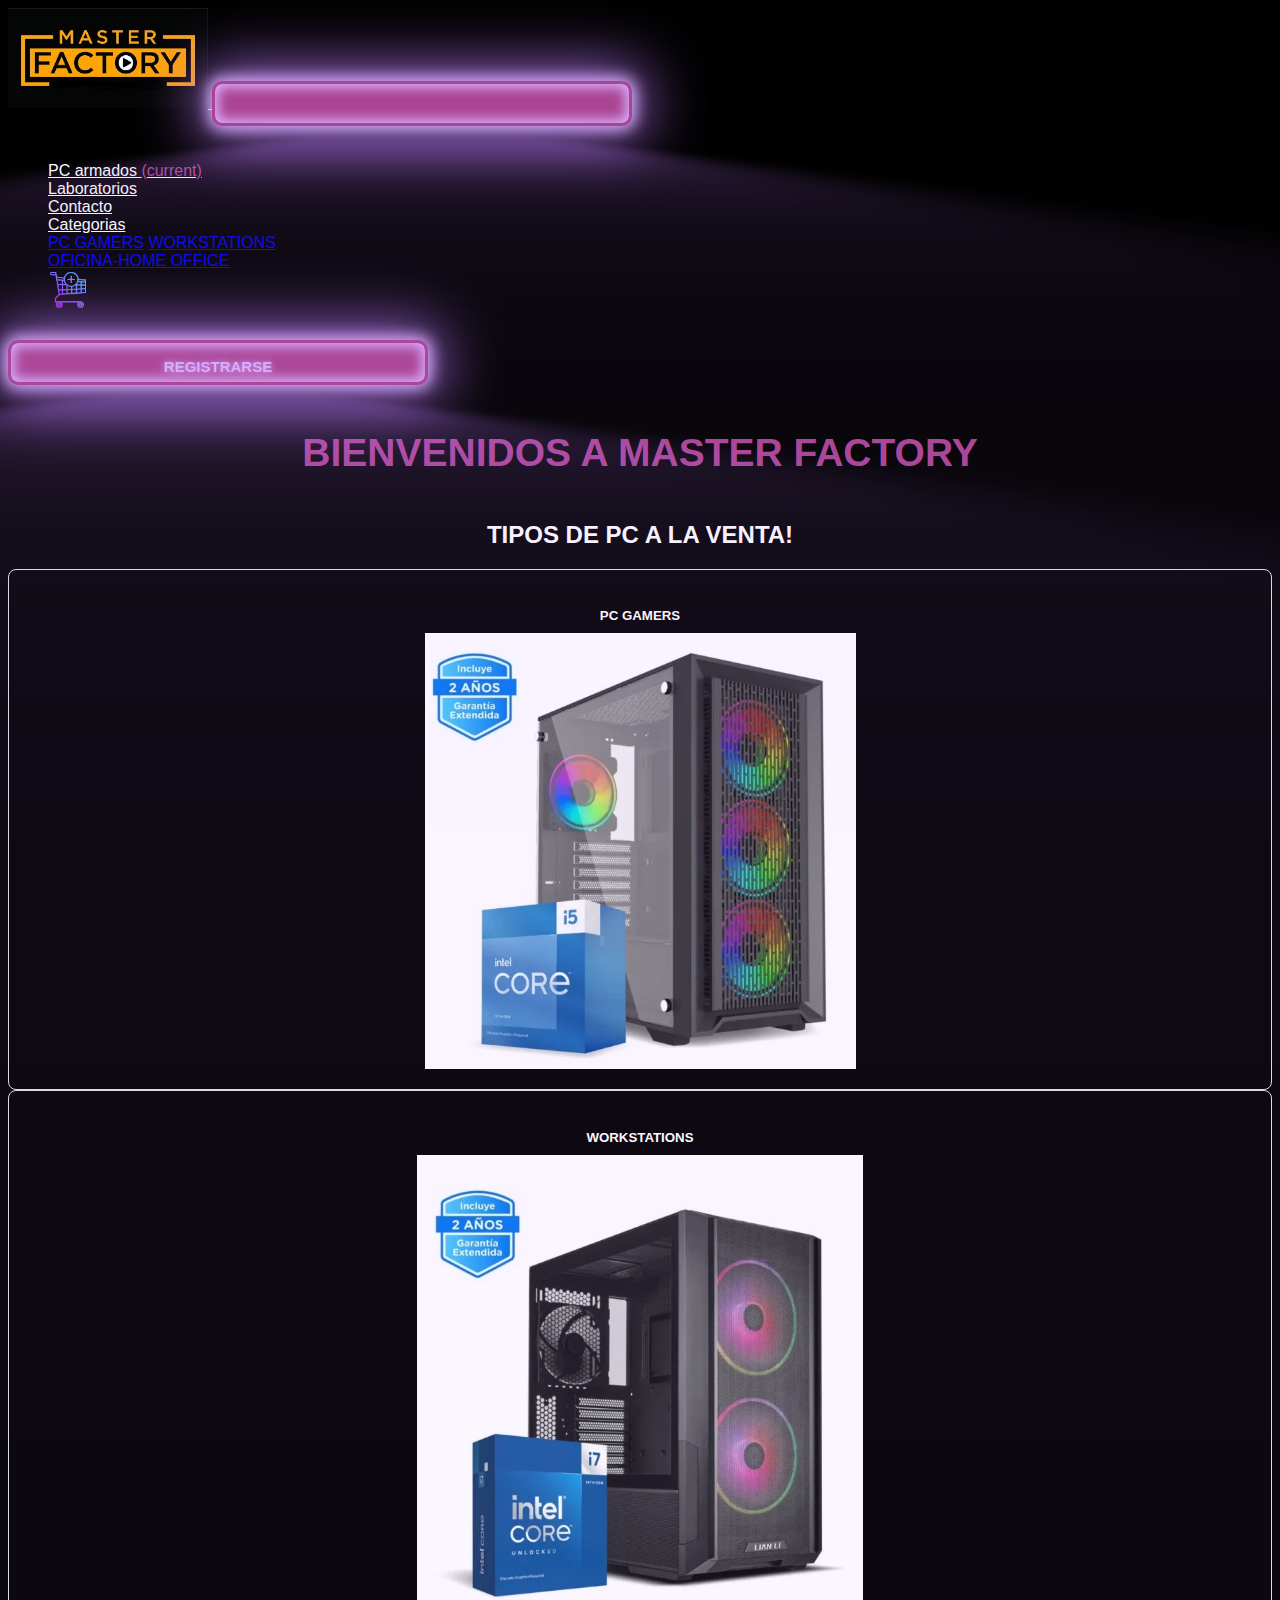
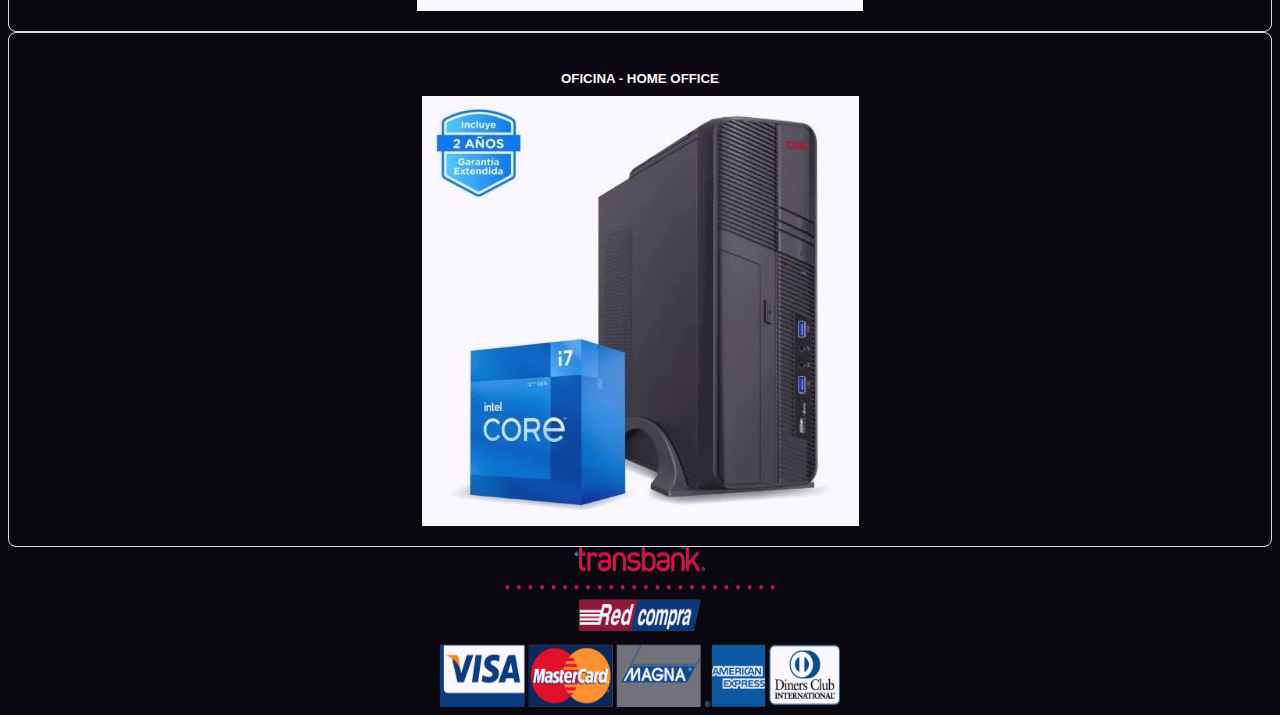
<file: index.html>
<!DOCTYPE html>
<html lang="en">
<head>
    <meta charset="UTF-8">
    <meta name="viewport" content="width=device-width, initial-scale=1.0">
    <title>Bienvenidos</title>
    <link rel="stylesheet" href="https://cdn.jsdelivr.net/npm/bootstrap@4.6.2/dist/css/bootstrap.min.css" integrity="sha384-xOolHFLEh07PJGoPkLv1IbcEPTNtaed2xpHsD9ESMhqIYd0nLMwNLD69Npy4HI+N" crossorigin="anonymous">
    <link rel="stylesheet" href="style.css">
</head>
<body>
    <nav class="navbar navbar-dark bg-transparent navbar-expand-lg">
        <a class="navbar-brand" href="#">
            <img src='imagenes/logofactory.jpg' width="200" height="100" class="d-inline-block align-top" alt="Logo">
        </a>
        <button class="navbar-toggler" type="button" data-toggle="collapse" data-target="#navbarText" aria-controls="navbarText" aria-expanded="false" aria-label="Toggle navigation">
            <span class="navbar-toggler-icon"></span>
        </button>
        <div class="collapse navbar-collapse" id="navbarText">
            <ul class="navbar-nav mr-auto">
                <li class="nav-item active">
                     <a class="nav-link" href="pc.armados.html">PC armados <span class="sr-only">(current)</span></a>
                </li>
                <li class="nav-item">
                    <a class="nav-link" href="Labortorios.html">Laboratorios</a>
                </li>
                <li class="nav-item">
                    <a class="nav-link" href="contacto.html">Contacto</a>
                </li>
                <li class="nav-item dropdown">
                    <a class="nav-link dropdown-toggle" href="#" id="navbarDropdown" role="button" data-toggle="dropdown" aria-haspopup="true" aria-expanded="false">
                        Categorias
                    </a>
                    <div class="dropdown-menu" aria-labelledby="navbarDropdown">
                        <a class="dropdown-item" href="pc.gamer.html">PC GAMERS</a>
                        <a class="dropdown-item" href="workstations.html">WORKSTATIONS</a>
                        <div class="dropdown-divider"></div>
                        <a class="dropdown-item" href="home.office.html">OFICINA-HOME OFFICE</a>
                    </div>
                </li>
                <a href="carritodecompras.html">
                <img src='imagenes/carrito-de-compras.png' width="40" height="40" class="d-inline-block align-top" alt="Carrito de compras">
                </a>
            </ul>
            <a href="registrarse.html">
                <button>Registrarse</button>
            </a>
        </div>
    </nav>

    <h1 class="text-center">BIENVENIDOS A MASTER FACTORY</h1>
    <div class="container mt-4">
        <div class="row mb-4">
            <div class="col-sm-12">
                <h2 class="text-center">TIPOS DE PC A LA VENTA!</h2>
            </div>
        </div>
        <div class="row">
            <div class="col-sm-4">
                <div class="card card-custom">
                    <div class="card-body">
                        <h5 class="card-title">PC GAMERS</h5>
                        <a href="pc.gamer.html">
                            <img src='imagenes/pcgamer.jpg' class="card-img-top" alt="PC Gamer">
                        </a>
                        <p class="card-text"></p>
                    </div>
                </div>
            </div>
            <div class="col-sm-4">
                <div class="card card-custom">
                    <div class="card-body">
                        <h5 class="card-title">WORKSTATIONS</h5>
                        <a href="workstations.html">
                            <img src='imagenes/pcworkstation.jpg' class="card-img-top" alt="Workstation">
                        </a>
                        <p class="card-text"></p>
                    </div>
                </div>
            </div>
            <div class="col-sm-4">
                <div class="card card-custom">
                    <div class="card-body">
                        <h5 class="card-title">OFICINA - HOME OFFICE</h5>
                        <a href="home.office.html">
                            <img src='imagenes/pchome.jpg' class="card-img-top" alt="Oficina - Home Office">
                        </a>
                        <p class="card-text"></p>
                    </div>
                </div>
            </div>
        </div>
    </div>
<a href="transbank.html">
    <img src='imagenes/transbank.png' class="mt-4" style="display: block; margin-left: auto; margin-right: auto; width: 400px; height: 160px;">
  </a>
    <script src="https://code.jquery.com/jquery-3.5.1.slim.min.js"></script>
    <script src="https://cdn.jsdelivr.net/npm/@popperjs/core@2.5.3/dist/umd/popper.min.js"></script>
    <script src="https://cdn.jsdelivr.net/npm/bootstrap@4.6.2/dist/js/bootstrap.min.js"></script>
</body>
</html>
</file>
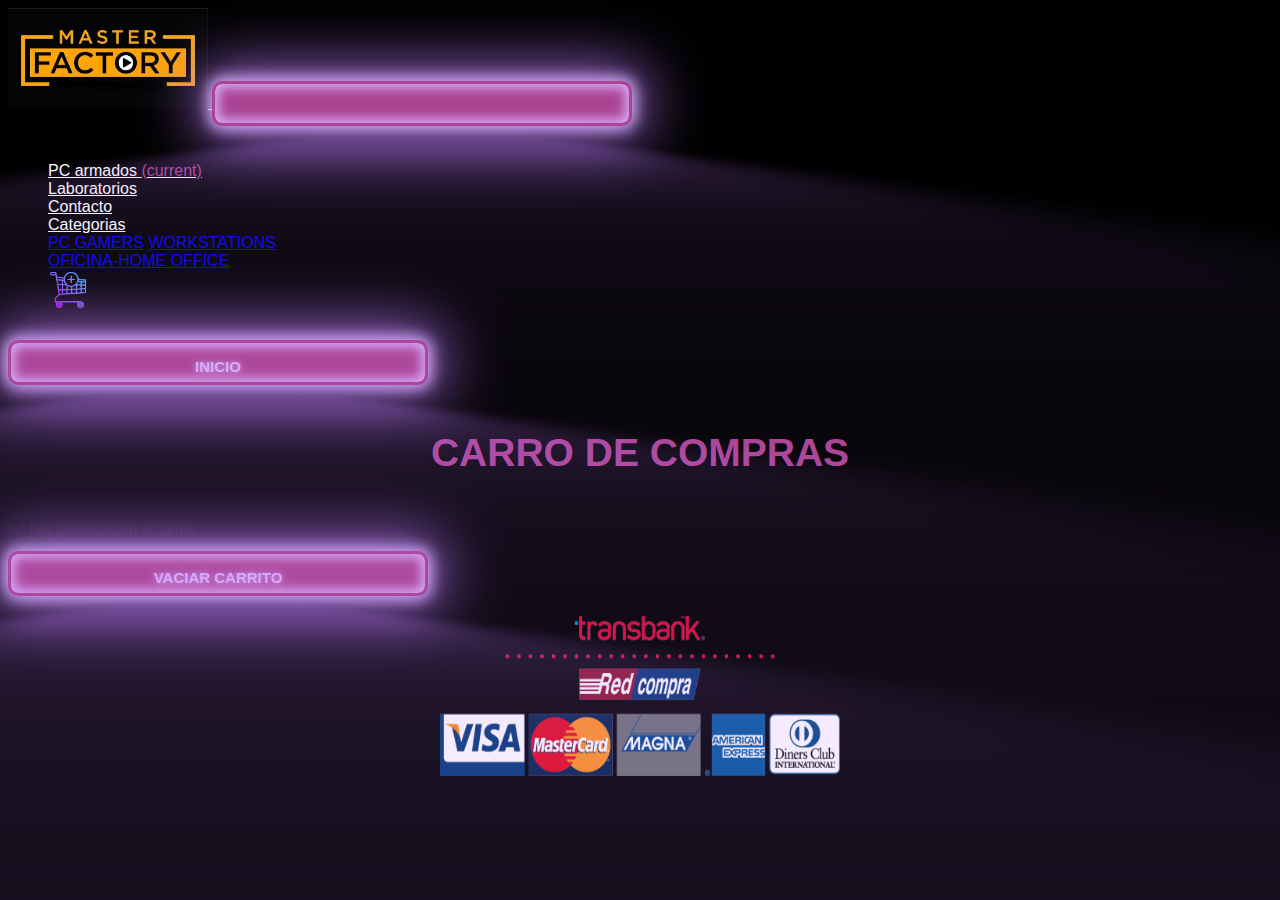
<file: carritodecompras.html>
<!DOCTYPE html>
<html lang="es">
<head>
    <meta charset="UTF-8">
    <meta name="viewport" content="width=device-width, initial-scale=1.0">
    <title>Carro de compras</title>
    <link rel="stylesheet" href="https://cdn.jsdelivr.net/npm/bootstrap@4.6.2/dist/css/bootstrap.min.css" integrity="sha384-xOolHFLEh07PJGoPkLv1IbcEPTNtaed2xpHsD9ESMhqIYd0nLMwNLD69Npy4HI+N" crossorigin="anonymous">
    <link rel="stylesheet" href="style.css">
</head>
<body>
    <nav class="navbar navbar-dark bg-transparent navbar-expand-lg">
        <a class="navbar-brand" href="index.html">
            <img src='imagenes/logofactory.jpg' width="200" height="100" class="d-inline-block align-top" alt="Logo">
        </a>
        <button class="navbar-toggler" type="button" data-toggle="collapse" data-target="#navbarText" aria-controls="navbarText" aria-expanded="false" aria-label="Toggle navigation">
            <span class="navbar-toggler-icon"></span>
        </button>
        <div class="collapse navbar-collapse" id="navbarText">
            <ul class="navbar-nav mr-auto">
                <li class="nav-item active">
                    <a class="nav-link" href="pc.armados.html">PC armados <span class="sr-only">(current)</span></a>
                </li>
                <li class="nav-item">
                    <a class="nav-link" href="Labortorios.html">Laboratorios</a>
                </li>
                <li class="nav-item">
                    <a class="nav-link" href="contacto.html">Contacto</a>
                </li>
                <li class="nav-item dropdown">
                    <a class="nav-link dropdown-toggle" href="#" id="navbarDropdown" role="button" data-toggle="dropdown" aria-haspopup="true" aria-expanded="false">
                        Categorias
                    </a>
                    <div class="dropdown-menu" aria-labelledby="navbarDropdown">
                        <a class="dropdown-item" href="pc.gamer.html">PC GAMERS</a>
                        <a class="dropdown-item" href="workstations.html">WORKSTATIONS</a>
                        <div class="dropdown-divider"></div>
                        <a class="dropdown-item" href="home.office.html">OFICINA-HOME OFFICE</a>
                    </div>
                </li>
                <a href="carritodecompras.html">
                    <img src='imagenes/carrito-de-compras.png' width="40" height="40" class="d-inline-block align-top" alt="Carrito de compras">
                </a>
            </ul>
            <a href="index.html">
                <button>Inicio</button>
            </a>
        </div>
    </nav>

    <div class="container">
        <h1 class="text-center mb-4">CARRO DE COMPRAS</h1>
        
        <div id="lista-productos" class="mt-4">
            <!-- Aquí se mostrarán los productos añadidos -->
        </div>

        <div id="total-carrito" class="mt-4">
            <!-- Aquí se mostrará el total del carrito -->
        </div>

        <div class="text-center mt-4">
            <button class="btn btn-danger" onclick="vaciarCarrito()">Vaciar Carrito</button>
        </div>
    </div>

    <a href="transbank.html">
        <img src='imagenes/transbank.png' class="mt-4" style="display: block; margin-left: auto; margin-right: auto; width: 400px; height: 160px;">
    </a>

    <script src="https://code.jquery.com/jquery-3.5.1.slim.min.js"></script>
    <script src="https://cdn.jsdelivr.net/npm/@popperjs/core@2.5.3/dist/umd/popper.min.js"></script>
    <script src="https://cdn.jsdelivr.net/npm/bootstrap@4.6.2/dist/js/bootstrap.min.js"></script>

    <script>
        // Función para obtener y mostrar los productos del carrito
        $(document).ready(function() {
            // Obtener los productos almacenados en localStorage
            var productos = JSON.parse(localStorage.getItem('carrito')) || [];

            // Mostrar los productos en la página
            if (productos.length > 0) {
                var listaProductos = $('#lista-productos');
                var totalCarritoEfectivo = 0;
                var totalCarritoTarjeta = 0;

                productos.forEach(function(producto) {
                    listaProductos.append(`
                        <div class="card mb-3">
                            <div class="row no-gutters justify-content-center">
                                <div class="col-md-8">
                                    <div class="card-body text-center">
                                        <h5 class="card-title">${producto.nombre}</h5>
                                        <p class="card-text">
                                            <strong>EFECTIVO/TRANSFERENCIA:</strong> $${producto.precio_efectivo}<br>
                                            <strong>TARJETA CRÉDITO/DÉBITO:</strong> $${producto.precio_tarjeta}
                                        </p>
                                        <div class="mt-3">
                                            <button onclick="eliminarProducto('${producto.nombre}')" class="btn btn-danger mr-2">Eliminar del carrito</button>
                                            <button class="btn btn-success"><a href="transbank.html" style="color: white; text-decoration: none;">Comprar</a></button>
                                        </div>
                                    </div>
                                </div>
                            </div>
                        </div>
                    `);

                    // Sumar al total del carrito
                    totalCarritoEfectivo += parseFloat(producto.precio_efectivo);
                    totalCarritoTarjeta += parseFloat(producto.precio_tarjeta);
                });

                // Mostrar el total del carrito
                $('#total-carrito').html(`
                    <h2>Total del carrito:</h2>
                    <p><strong>EFECTIVO/TRANSFERENCIA:</strong> $${totalCarritoEfectivo.toFixed(2)}</p>
                    <p><strong>TARJETA CRÉDITO/DÉBITO:</strong> $${totalCarritoTarjeta.toFixed(2)}</p>
                `);
            } else {
                $('#lista-productos').append('<p>No hay productos en el carrito</p>');
            }
        });

        // Función para vaciar el carrito
        function vaciarCarrito() {
            localStorage.removeItem('carrito');
            $('#lista-productos').empty();
            $('#total-carrito').empty().html('<p>Carrito vacío</p>');
        }

        // Función para eliminar un producto del carrito
        function eliminarProducto(nombreProducto) {
            var productos = JSON.parse(localStorage.getItem('carrito')) || [];
            var nuevosProductos = productos.filter(function(producto) {
                return producto.nombre !== nombreProducto;
            });
            localStorage.setItem('carrito', JSON.stringify(nuevosProductos));
            location.reload(); // Recargar la página para reflejar los cambios
        }
    </script>

</body>
</html>
</file>
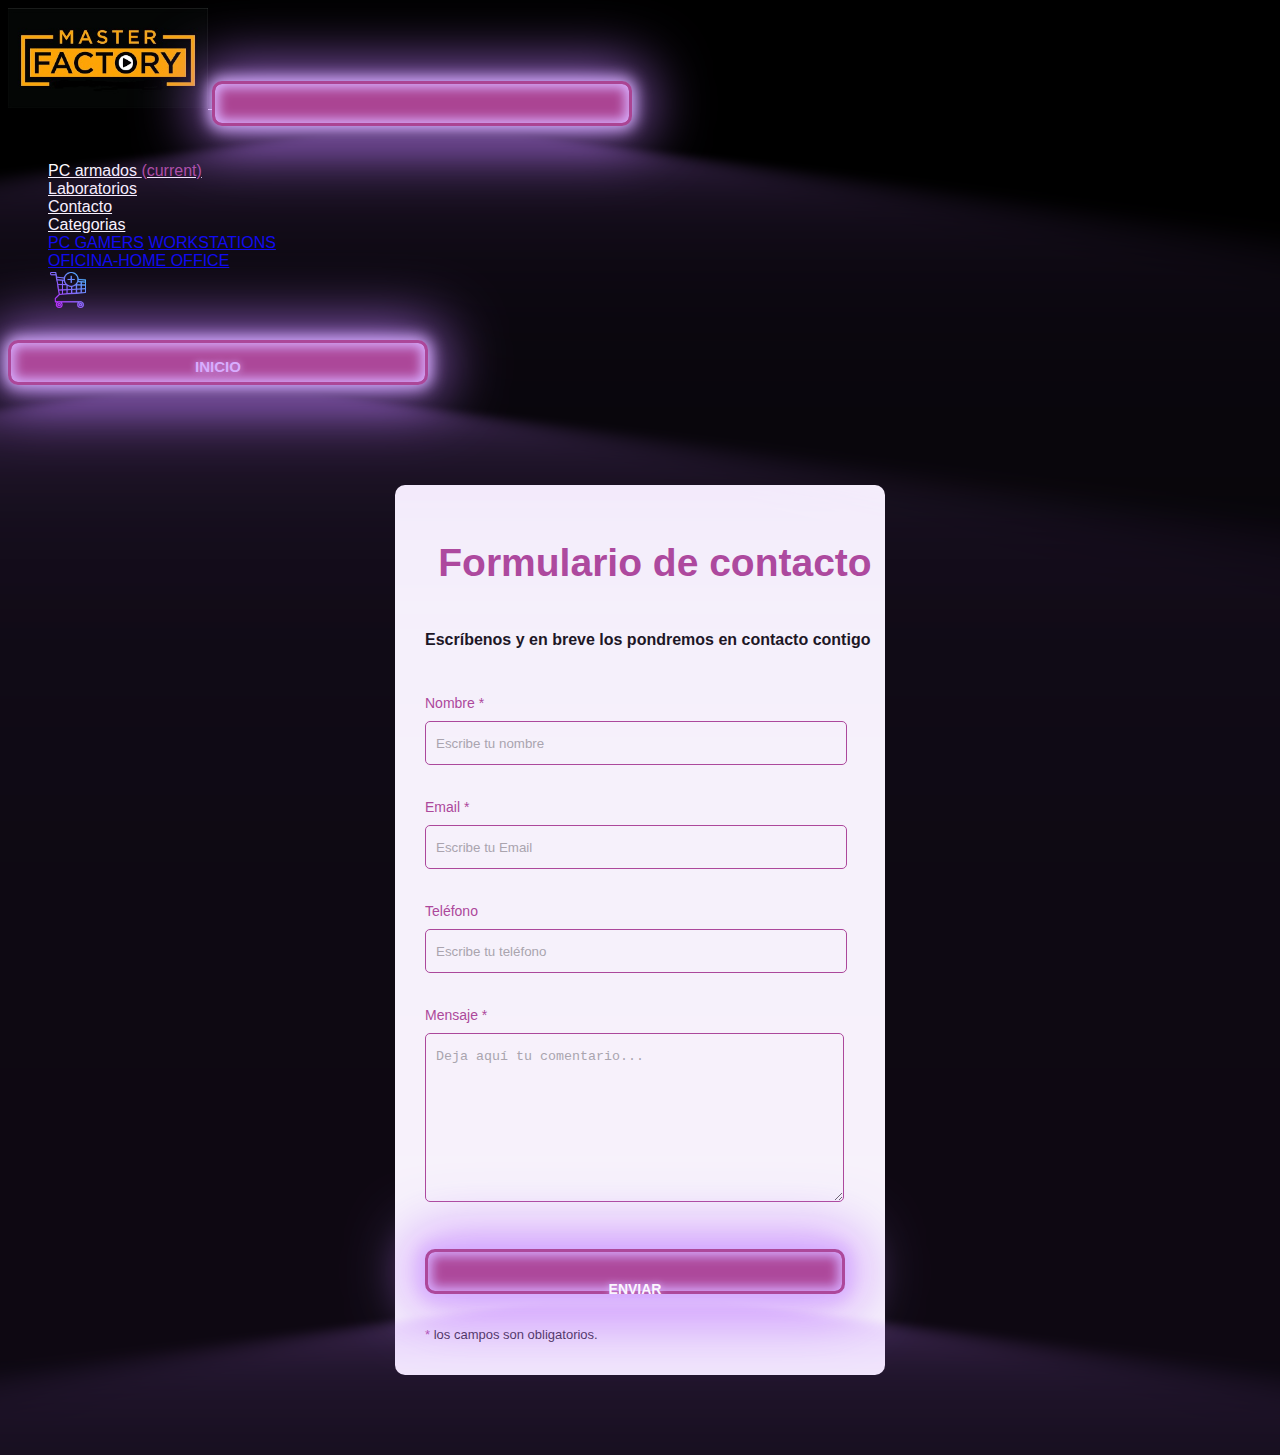
<file: contacto.html>
<!DOCTYPE html>
<html lang="es">
<head>
    <meta charset="UTF-8">
    <meta name="viewport" content="width=device-width, initial-scale=1.0">
    <title>Contactanos</title>
    <link rel="stylesheet" href="https://cdn.jsdelivr.net/npm/bootstrap@4.6.2/dist/css/bootstrap.min.css" integrity="sha384-xOolHFLEh07PJGoPkLv1IbcEPTNtaed2xpHsD9ESMhqIYd0nLMwNLD69Npy4HI+N" crossorigin="anonymous">
    <link rel="stylesheet" href="style.css">
</head>
<body>
    <nav class="navbar navbar-dark bg-transparent navbar-expand-lg">
        <a class="navbar-brand" href="index.html">
            <img src='imagenes/logofactory.jpg' width="200" height="100" class="d-inline-block align-top" alt="Logo">
        </a>
        <button class="navbar-toggler" type="button" data-toggle="collapse" data-target="#navbarText" aria-controls="navbarText" aria-expanded="false" aria-label="Toggle navigation">
            <span class="navbar-toggler-icon"></span>
        </button>
        <div class="collapse navbar-collapse" id="navbarText">
            <ul class="navbar-nav mr-auto">
                <li class="nav-item active">
                    <a class="nav-link" href="pc.armados.html">PC armados <span class="sr-only">(current)</span></a>
                </li>
                <li class="nav-item">
                    <a class="nav-link" href="Labortorios.html">Laboratorios</a>
                </li>
                <li class="nav-item">
                    <a class="nav-link" href="contacto.html">Contacto</a>
                </li>
                <li class="nav-item dropdown">
                    <a class="nav-link dropdown-toggle" href="#" id="navbarDropdown" role="button" data-toggle="dropdown" aria-haspopup="true" aria-expanded="false">
                        Categorias
                    </a>
                    <div class="dropdown-menu" aria-labelledby="navbarDropdown">
                        <a class="dropdown-item" href="pc.gamer.html">PC GAMERS</a>
                        <a class="dropdown-item" href="workstations.html">WORKSTATIONS</a>
                        <div class="dropdown-divider"></div>
                        <a class="dropdown-item" href="home.office.html">OFICINA-HOME OFFICE</a>
                    </div>
                </li>
                <a href="carritodecompras.html">
                <img src='imagenes/carrito-de-compras.png' width="40" height="40" class="d-inline-block align-top" alt="Carrito de compras">
                </a>
            </ul>
            <a href="index.html">
                <button>INICIO</button>
            </a>
        </div>
    </nav>
    <!-- <div class="custom-container">
        <h1 class="text-center">NUESTROS TRABAJOS</h1>
        <div id="carouselExampleControls" class="carousel slide" data-ride="carousel">
            <div class="carousel-inner">
                <div class="carousel-item active">
                    <img class="d-block w-100" src="imagenes/LABORATORIO2.jpg" alt="First slide">
                </div>
                <div class="carousel-item">
                    <img class="d-block w-100" src="imagenes/LABORATORIO3.jpg" alt="Second slide">
                </div>
                <div class="carousel-item">
                    <img class="d-block w-100" src="imagenes/LABORATORIO4.jpg" alt="Third slide">
                </div>
            </div>
            <a class="carousel-control-prev" href="#carouselExampleControls" role="button" data-slide="prev">
                <span class="carousel-control-prev-icon" aria-hidden="true"></span>
                <span class="sr-only">Previous</span>
            </a>
            <a class="carousel-control-next" href="#carouselExampleControls" role="button" data-slide="next">
                <span class="carousel-control-next-icon" aria-hidden="true"></span>
                <span class="sr-only">Next</span>
            </a>
        </div>
    </div> -->

    
    
    <!-- <script src="https://code.jquery.com/jquery-3.5.1.slim.min.js"></script>
    <script src="https://cdn.jsdelivr.net/npm/@popperjs/core@2.5.3/dist/umd/popper.min.js"></script>
    <script src="https://cdn.jsdelivr.net/npm/bootstrap@4.6.2/dist/js/bootstrap.min.js"></script>
    <script>
        // Activar el carrusel y configurar la velocidad de cambio
        $('.carousel').carousel({
            interval: 2000 // Cambia cada 2 segundos
        });
    </script> -->


      
  <!-- formulario de contacto en html y css -->  

  <div class="contact_form">

    <div class="formulario">   
        <div class="container">    
    <h1>Formulario de contacto</h1>  
        </div>
        <h3>Escríbenos y en breve los pondremos en contacto contigo</h3>


          <form action="submeter-formulario.php" method="post">       

            
                <p>
                  <label for="nombre" class="colocar_nombre">
                    <span>Nombre</span>
                    <span class="obligatorio">*</span>
                  </label>
                    <input type="text" name="introducir_nombre" id="nombre" required="obligatorio" placeholder="Escribe tu nombre">
                </p>
              
                <p>
                  <label for="email" class="colocar_email"><span>Email</span>
                    <span class="obligatorio">*</span>
                  </label>
                    <input type="email" name="introducir_email" id="email" required="obligatorio" placeholder="Escribe tu Email">
                </p>
            
                <p>
                  <label for="telefone" class="colocar_telefono">
                    <span>Teléfono</span>
                  </label>
                    <input type="tel" name="introducir_telefono" id="telefono" placeholder="Escribe tu teléfono">
                </p>    
              
 
              
                <p>
                  <label for="mensaje" class="colocar_mensaje">
                    <span>Mensaje</span>
                    <span class="obligatorio">*</span>
                  </label>                     
                                    <textarea name="introducir_mensaje" class="texto_mensaje" id="mensaje" required="obligatorio" placeholder="Deja aquí tu comentario..."></textarea> 
                                </p>                    
              
                <button type="submit" name="enviar_formulario" id="enviar"><p>Enviar</p></button>

                <p class="aviso">
                  <span class="obligatorio"> * </span>los campos son obligatorios.
                </p>          
            
          </form>
    </div>  
  </div>    

</body>
</html>
</file>
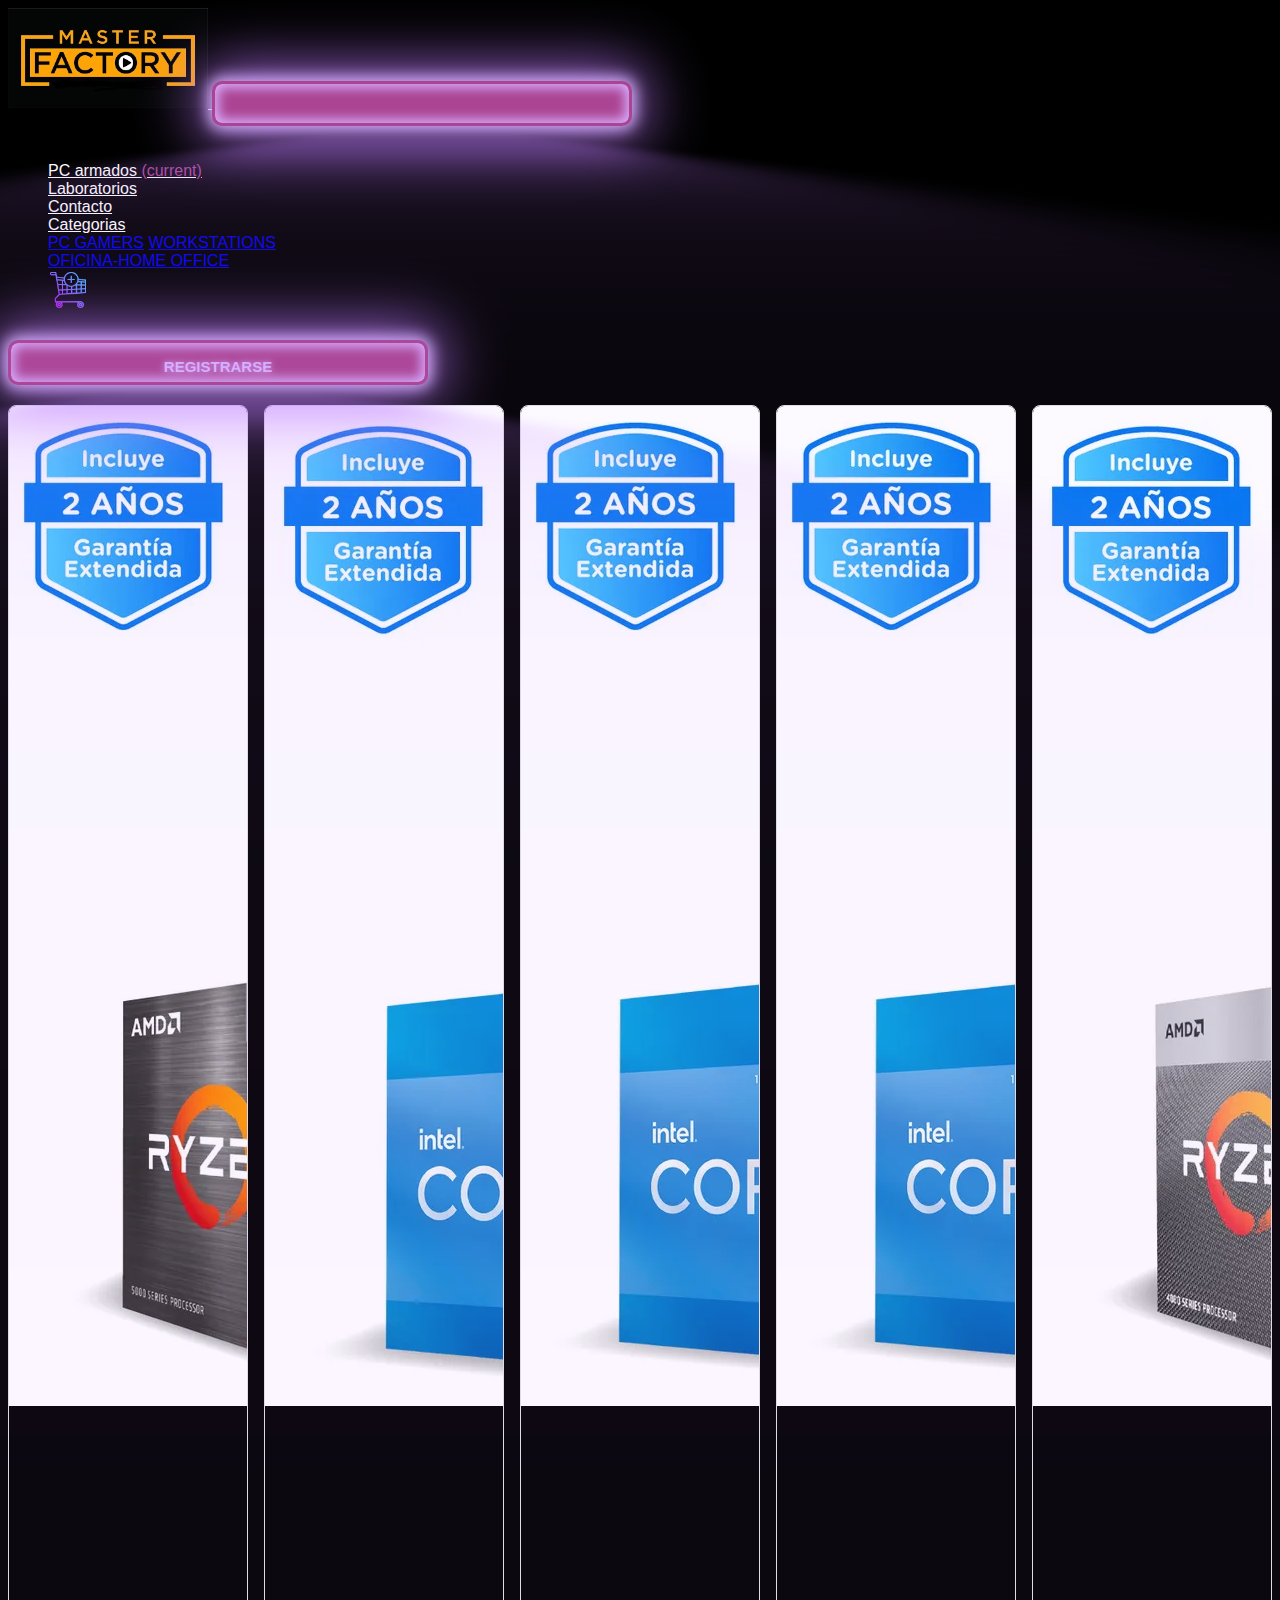
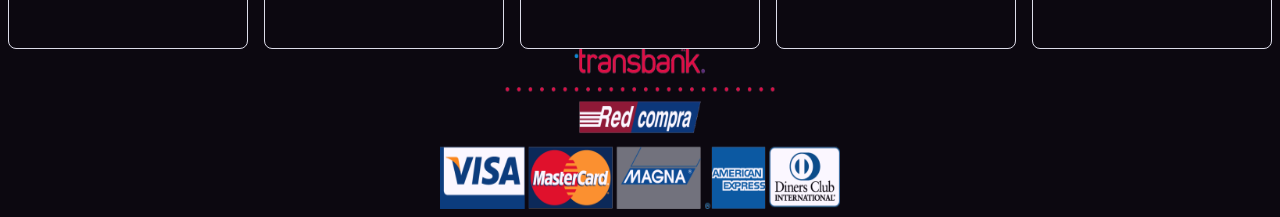
<file: home.office.html>
<!DOCTYPE html>
<html lang="en">
<head>
    <meta charset="UTF-8">
    <meta name="viewport" content="width=device-width, initial-scale=1.0">
    <title>HOME OFFICE</title>
    <link rel="stylesheet" href="https://cdn.jsdelivr.net/npm/bootstrap@4.6.2/dist/css/bootstrap.min.css" integrity="sha384-xOolHFLEh07PJGoPkLv1IbcEPTNtaed2xpHsD9ESMhqIYd0nLMwNLD69Npy4HI+N" crossorigin="anonymous">
    <link rel="stylesheet" href="style.css">
</head>
<style>
   
</style>

<body>
    <nav class="navbar navbar-dark bg-transparent navbar-expand-lg">
        <a class="navbar-brand" href="index.html">
            <img src='imagenes/logofactory.jpg' width="200" height="100" class="d-inline-block align-top" alt="Logo">
        </a>
        <button class="navbar-toggler" type="button" data-toggle="collapse" data-target="#navbarText" aria-controls="navbarText" aria-expanded="false" aria-label="Toggle navigation">
            <span class="navbar-toggler-icon"></span>
        </button>
        <div class="collapse navbar-collapse" id="navbarText">
            <ul class="navbar-nav mr-auto">
                <li class="nav-item active">
                    <a class="nav-link" href="pc.armados.html">PC armados <span class="sr-only">(current)</span></a>
                </li>
                <li class="nav-item">
                    <a class="nav-link" href="Labortorios.html">Laboratorios</a>
                </li>
                <li class="nav-item">
                    <a class="nav-link" href="contacto.html">Contacto</a>
                </li>
                <li class="nav-item dropdown">
                    <a class="nav-link dropdown-toggle" href="#" id="navbarDropdown" role="button" data-toggle="dropdown" aria-haspopup="true" aria-expanded="false">
                        Categorias
                    </a>
                    <div class="dropdown-menu" aria-labelledby="navbarDropdown">
                        <a class="dropdown-item" href="pc.gamer.html">PC GAMERS</a>
                        <a class="dropdown-item" href="workstations.html">WORKSTATIONS</a>
                        <div class="dropdown-divider"></div>
                        <a class="dropdown-item" href="home.office.html">OFICINA-HOME OFFICE</a>
                    </div>
                </li>
                <img src='imagenes/carrito-de-compras.png' width="40" height="40" class="d-inline-block align-top" alt="Carrito de compras">
            </ul>
            <a href="registrarse.html">
                <button>Registrarse</button>
            </a>
        </div>
    </nav>
    <div class="container">
      <div class="card-container">
          <div class="card">
              <img class="card-img-top" src="imagenes/HOMEOFFICE1.webp" alt="Image 1">
              <div class="card-body">
                  <h5 class="card-title">PC de Escritorio AMD Ryzen 7 5700G, 32GB RAM, 1TB SSD NVMe 3500MB/s</h5>
                  <p class="card-text">
                    <span class="new-price">$616.130</span>
                    Con Transferencia electrónica
                    
                    <span class="new-price">$650.020</span> 
                    Con tarjeta crédito/débito
                </p>
                <button onclick="addToCart('PC de Escritorio AMD Ryzen 7 5700G, 32GB RAM, 1TB SSD NVMe 3500MB/s', 616130,'Con transferencia electronica',
                 650020, 'Con tarjetas de Crédito/Débito')" class="btn btn-primary">Añadir al carro</button>
            </div>
          </div>
          <div class="card">
              <img class="card-img-top" src="imagenes/HOMEOFFICE2.webp" alt="Image 2">
              <div class="card-body">
                  <h5 class="card-title">PC de Escritorio Intel Core i5-12400, 16GB RAM, 250GB NVMe, 4TB SSD SATA</h5>
                <p class="card-text">
                      <span class="new-price">$906.700</span>
                      Con Transferencia electrónica
                      
                      <span class="new-price">$956.570</span> 
                      Con tarjeta crédito/débito
                  </p>
                  <button onclick="addToCart('PC de Escritorio Intel Core i5-12400, 16GB RAM, 250GB NVMe, 4TB SSD SATA', 906700,'Con transferencia electronica',
                   956570, 'Con trajetas de Crédito/Débito')" class="btn btn-primary">Añadir al carro</button>
              </div>
          </div>
          <div class="card">
              <img class="card-img-top" src="imagenes/HOMEOFFICE3.webp" alt="Image 3">
              <div class="card-body">
                  <h5 class="card-title">PC de Escritorio Intel Core i5-12400, 16GB RAM, 500GB SSD NVMe 3500MB/s</h5>
                  <p class="card-text">
                      <span class="new-price">$459.000</span>
                      Con Transferencia electrónica
                      
                      <span class="new-price">$484.250</span> 
                      Con tarjeta crédito/débito
                  </p>
                  <button onclick="addToCart('PC de Escritorio Intel Core i5-12400, 16GB RAM, 500GB SSD NVMe 3500MB/s', 459000,'Con transferencia electronica',
                  484250,'Con trajeta débito/credito')" class="btn btn-primary">Añadir al carro</button>
              </div>
          </div>
          <div class="card">
              <img class="card-img-top" src="imagenes/HOMEOFFICE4.webp" alt="Image 4">
              <div class="card-body">
                  <h5 class="card-title">PC de Escritorio Intel Core i5-12400, 16GB RAM, 1TB SSD NVMe Gen4</h5>
                  <p class="card-text">
                    <span class="new-price">$477.660</span>
                    Con Transferencia electrónica
                    
                    <span class="new-price">$503.930</span> 
                    Con tarjeta crédito/débito
                  </p>
                  <button onclick="addToCart('PC de Escritorio Intel Core i5-12400, 16GB RAM, 1TB SSD NVMe Gen4', 477600,'Con transferencia electronica',
                  503930,'Con trajeta débito/credito')" class="btn btn-primary">Añadir al carro</button>
              </div>
          </div>
          <div class="card">
              <img class="card-img-top" src="imagenes/HOMEOFFICE5.webp" alt="Image 5">
              <div class="card-body">
                  <h5 class="card-title">PC de Escritorio AMD Ryzen 5 4600G, 8GB RAM, 500GB SSD NVMe</h5>
                  <p class="card-text">
                    <span class="new-price">$342.520</span>
                    Con Transferencia electrónica
                    
                    <span class="new-price">$361.360</span> 
                    Con tarjeta crédito/débito
                  </p>
                  <button onclick="addToCart('PC de Escritorio AMD Ryzen 5 4600G, 8GB RAM, 500GB SSD NVMe',342520,'Con transferencia electronica',
                  361360 ,'Con trajeta débito/credito')" class="btn btn-primary">Añadir al carro</button>
              </div>
          </div>
      </div>
  </div>

  <!-- Mensaje de confirmación -->
  <div id="mensaje-confirmacion" class="alert alert-success alert-dismissible fade show" role="alert" style="display: none;">
      Añadido al carro.
      <button type="button" class="close" data-dismiss="alert" aria-label="Close">
          <span aria-hidden="true">&times;</span>
      </button>
  </div>

  <script>
      // Función para añadir al carrito
      function addToCart(producto, precio) {
          // Obtener el carrito actual del localStorage
          var carrito = JSON.parse(localStorage.getItem('carrito')) || [];

          // Crear un nuevo objeto producto
          var nuevoProducto = {
              nombre: producto,
              precio: precio
          };

          // Agregar el nuevo producto al carrito
          carrito.push(nuevoProducto);

          // Guardar el carrito actualizado en localStorage
          localStorage.setItem('carrito', JSON.stringify(carrito));

          // Mostrar mensaje de confirmación
          $('#mensaje-confirmacion').css('display', 'block');

          // Redireccionar a la página de carrito de compras después de un pequeño retraso
          setTimeout(function() {
              window.location.href = 'carritodecompras.html';
          }, 1000);
      }
  </script>

    
      <img src='imagenes/transbank.png' class="mt-4" style="display: block; margin-left: auto; margin-right: auto; width: 400px; height: 160px;">
  
        
    </body>
    <script src="https://code.jquery.com/jquery-3.5.1.slim.min.js"></script>
    <script src="https://cdn.jsdelivr.net/npm/@popperjs/core@2.5.3/dist/umd/popper.min.js"></script>
    <script src="https://cdn.jsdelivr.net/npm/bootstrap@4.6.2/dist/js/bootstrap.min.js"></script>
</body>
</html>
</file>
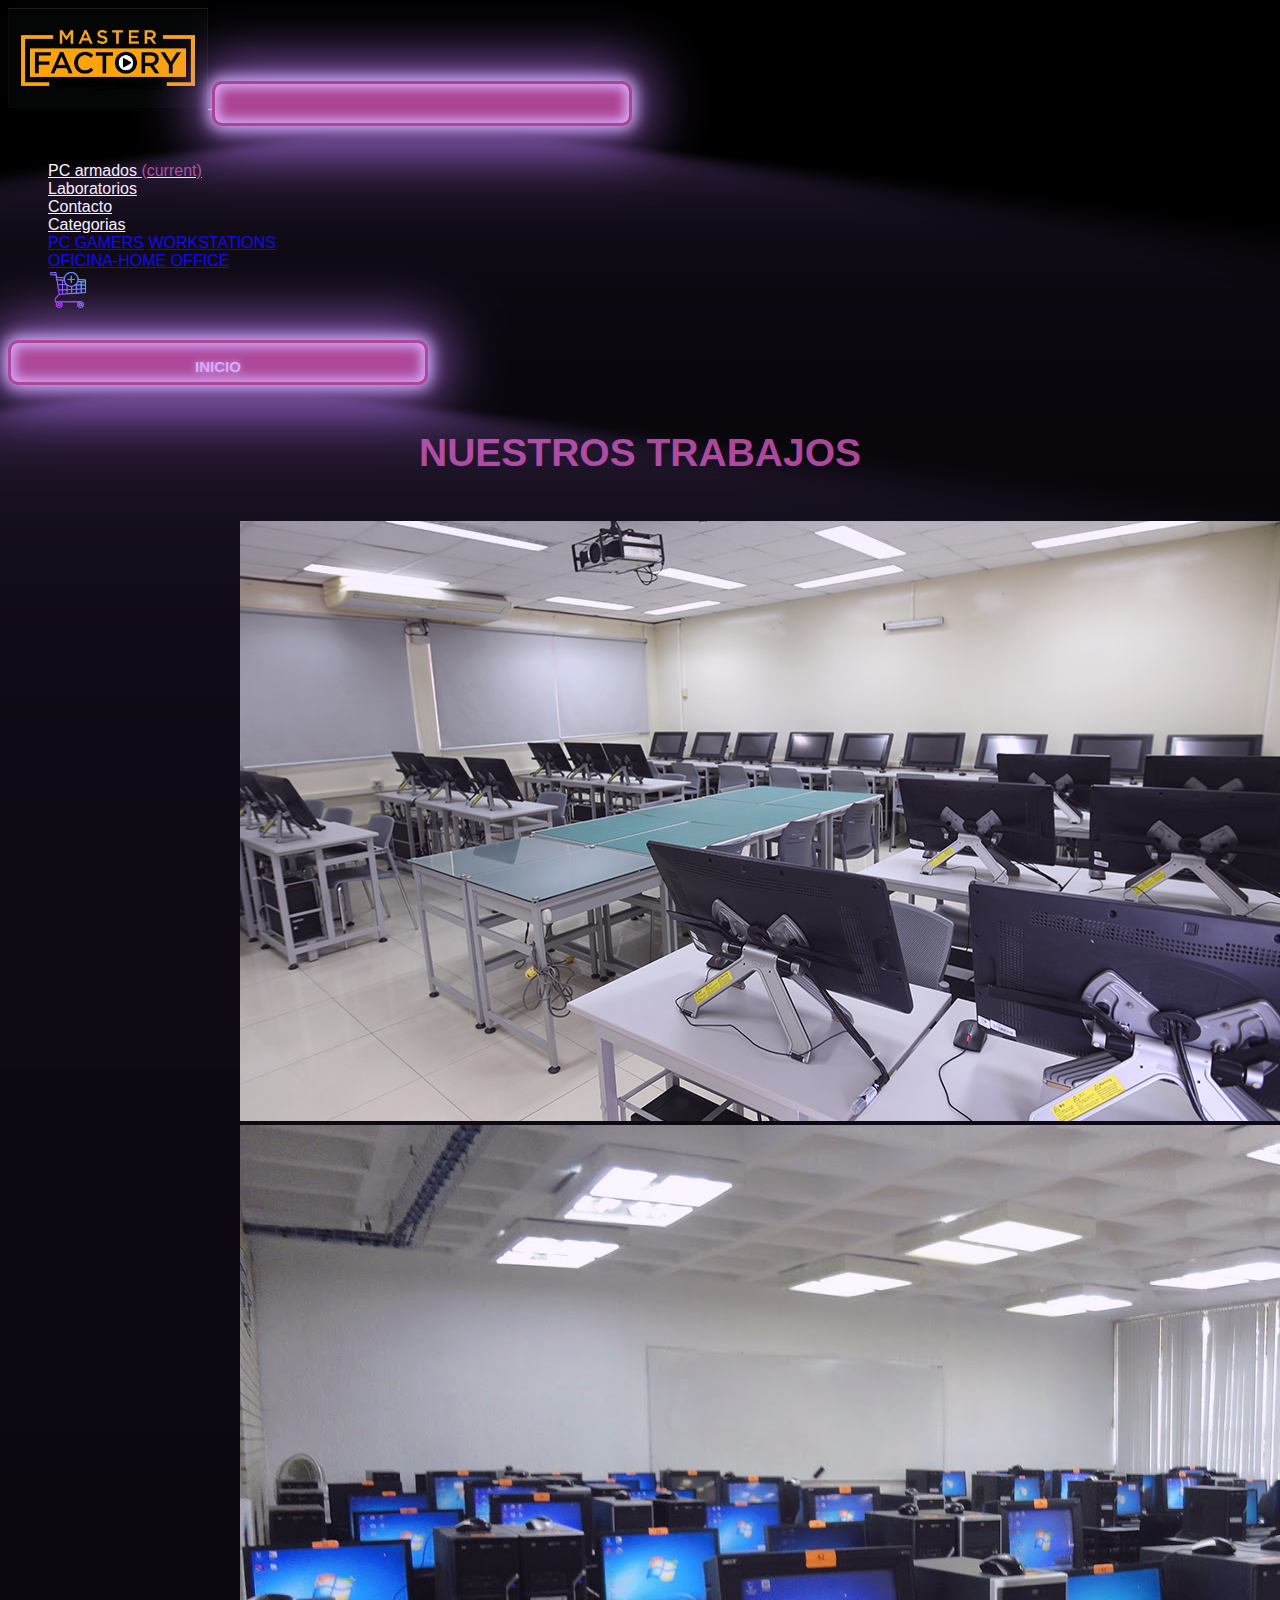
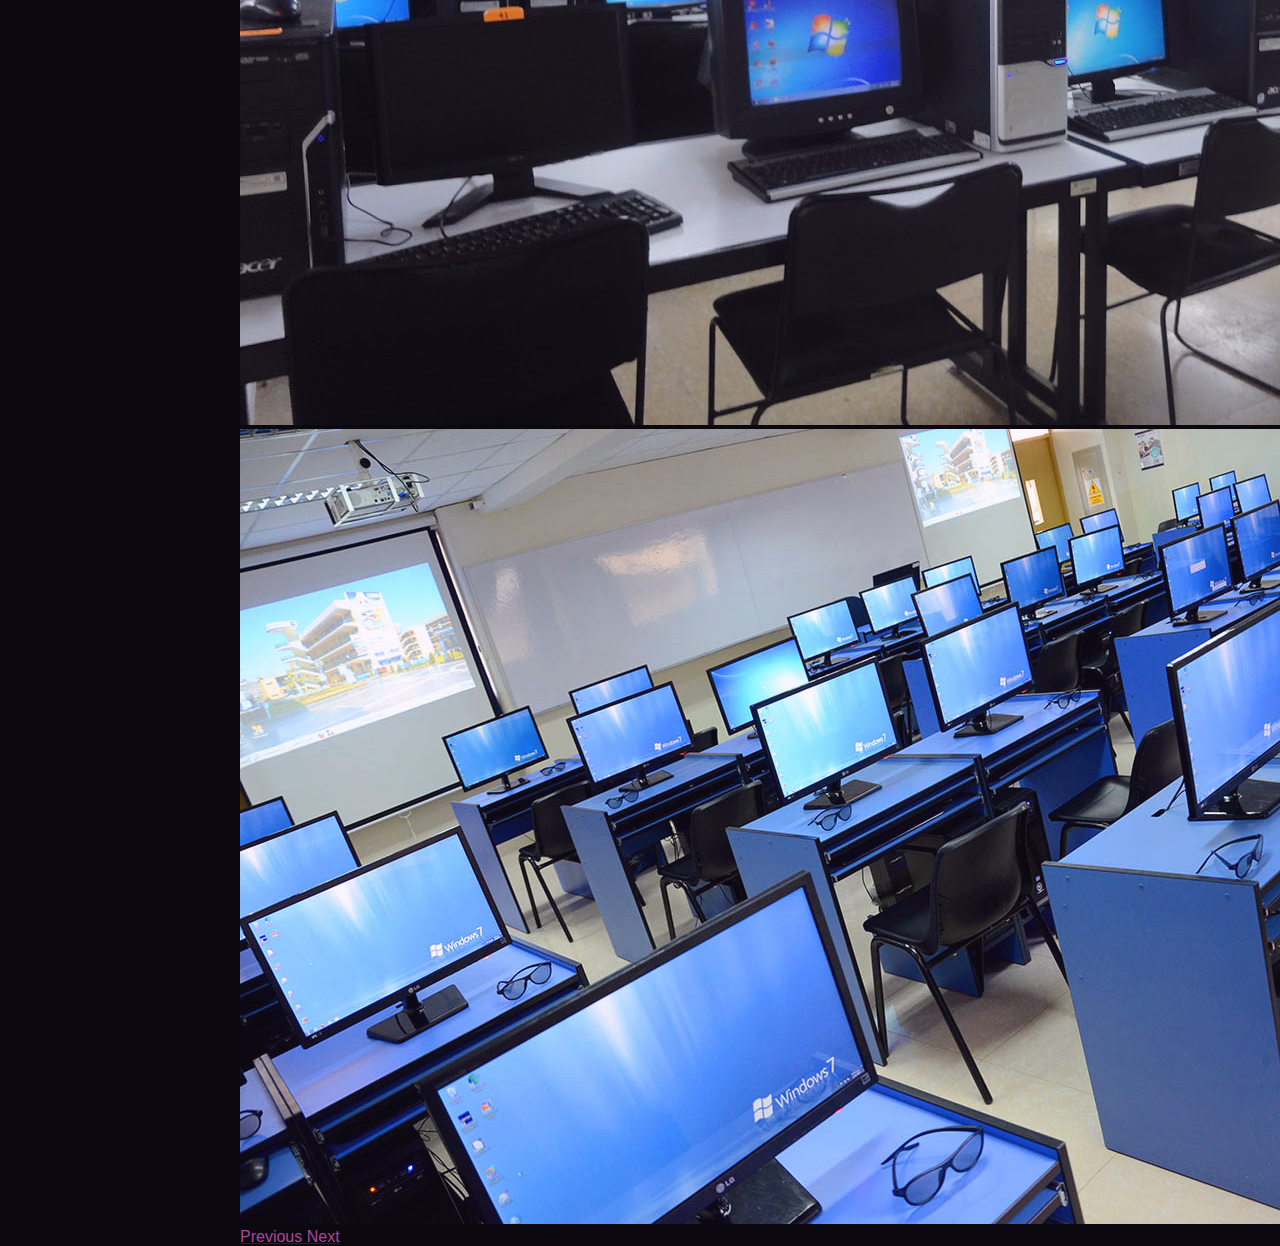
<file: Labortorios.html>
<!DOCTYPE html>
<html lang="es">
<head>
    <meta charset="UTF-8">
    <meta name="viewport" content="width=device-width, initial-scale=1.0">
    <title>Laboratorios</title>
    <link rel="stylesheet" href="https://cdn.jsdelivr.net/npm/bootstrap@4.6.2/dist/css/bootstrap.min.css" integrity="sha384-xOolHFLEh07PJGoPkLv1IbcEPTNtaed2xpHsD9ESMhqIYd0nLMwNLD69Npy4HI+N" crossorigin="anonymous">
    <link rel="stylesheet" href="style.css">
</head>
<body>
    <nav class="navbar navbar-dark bg-transparent navbar-expand-lg">
        <a class="navbar-brand" href="index.html">
            <img src='imagenes/logofactory.jpg' width="200" height="100" class="d-inline-block align-top" alt="Logo">
        </a>
        <button class="navbar-toggler" type="button" data-toggle="collapse" data-target="#navbarText" aria-controls="navbarText" aria-expanded="false" aria-label="Toggle navigation">
            <span class="navbar-toggler-icon"></span>
        </button>
        <div class="collapse navbar-collapse" id="navbarText">
            <ul class="navbar-nav mr-auto">
                <li class="nav-item active">
                    <a class="nav-link" href="pc.armados.html">PC armados <span class="sr-only">(current)</span></a>
                </li>
                <li class="nav-item">
                    <a class="nav-link" href="Labortorios.html">Laboratorios</a>
                </li>
                <li class="nav-item">
                    <a class="nav-link" href="contacto.html">Contacto</a>
                </li>
                <li class="nav-item dropdown">
                    <a class="nav-link dropdown-toggle" href="#" id="navbarDropdown" role="button" data-toggle="dropdown" aria-haspopup="true" aria-expanded="false">
                        Categorias
                    </a>
                    <div class="dropdown-menu" aria-labelledby="navbarDropdown">
                        <a class="dropdown-item" href="pc.gamer.html">PC GAMERS</a>
                        <a class="dropdown-item" href="workstations.html">WORKSTATIONS</a>
                        <div class="dropdown-divider"></div>
                        <a class="dropdown-item" href="home.office.html">OFICINA-HOME OFFICE</a>
                    </div>
                </li>
                <a href="carritodecompras.html">
                <img src='imagenes/carrito-de-compras.png' width="40" height="40" class="d-inline-block align-top" alt="Carrito de compras">
                </a>
            </ul>
            <a href="index.html">
                <button>INICIO</button>
            </a>
        </div>
    </nav>
    <div class="custom-container">
        <h1 class="text-center">NUESTROS TRABAJOS</h1>
        <div id="carouselExampleControls" class="carousel slide" data-ride="carousel">
            <div class="carousel-inner">
                <div class="carousel-item active">
                    <img class="d-block w-100" src="imagenes/LABORATORIO2.jpg" alt="First slide">
                </div>
                <div class="carousel-item">
                    <img class="d-block w-100" src="imagenes/LABORATORIO3.jpg" alt="Second slide">
                </div>
                <div class="carousel-item">
                    <img class="d-block w-100" src="imagenes/LABORATORIO4.jpg" alt="Third slide">
                </div>
            </div>
            <a class="carousel-control-prev" href="#carouselExampleControls" role="button" data-slide="prev">
                <span class="carousel-control-prev-icon" aria-hidden="true"></span>
                <span class="sr-only">Previous</span>
            </a>
            <a class="carousel-control-next" href="#carouselExampleControls" role="button" data-slide="next">
                <span class="carousel-control-next-icon" aria-hidden="true"></span>
                <span class="sr-only">Next</span>
            </a>
        </div>
    </div>

    
    
    <script src="https://code.jquery.com/jquery-3.5.1.slim.min.js"></script>
    <script src="https://cdn.jsdelivr.net/npm/@popperjs/core@2.5.3/dist/umd/popper.min.js"></script>
    <script src="https://cdn.jsdelivr.net/npm/bootstrap@4.6.2/dist/js/bootstrap.min.js"></script>
    <script>
        // Activar el carrusel y configurar la velocidad de cambio
        $('.carousel').carousel({
            interval: 2000 // Cambia cada 2 segundos
        });
    </script>
</body>
</html>
</file>
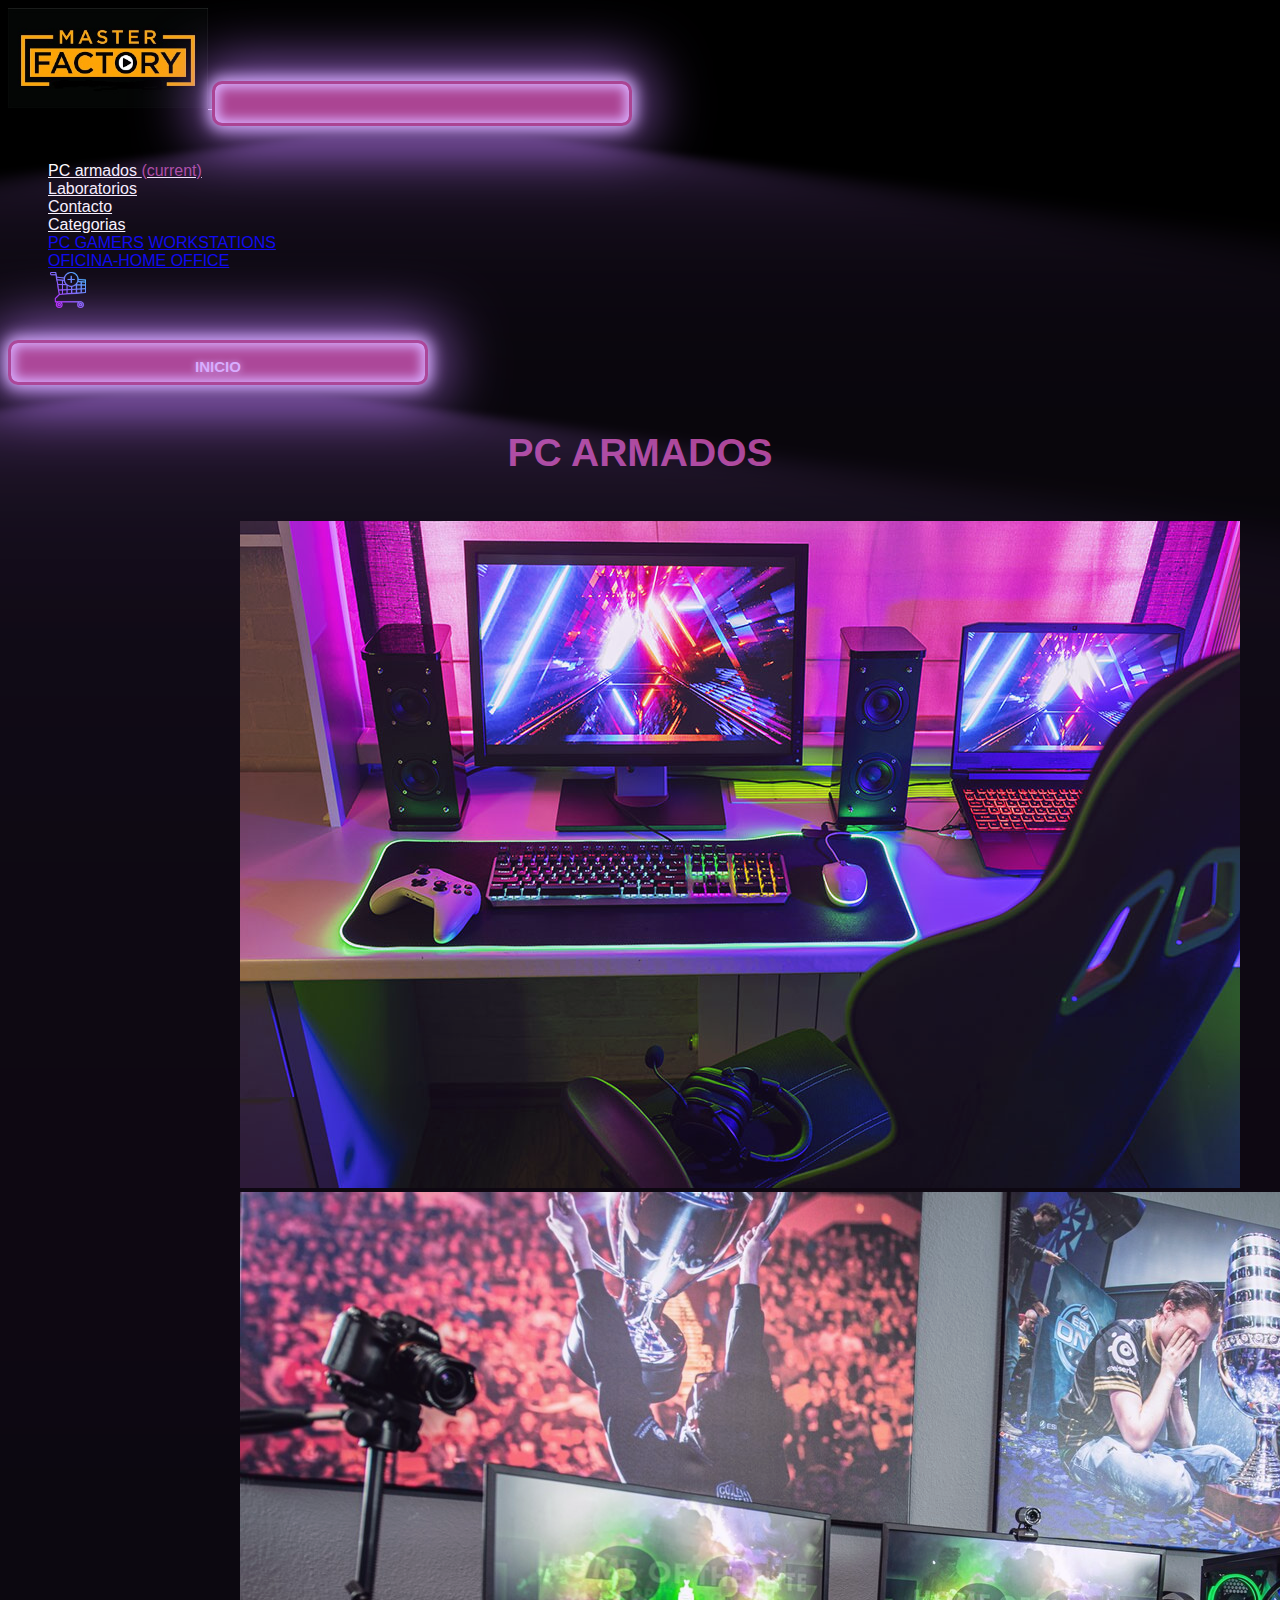
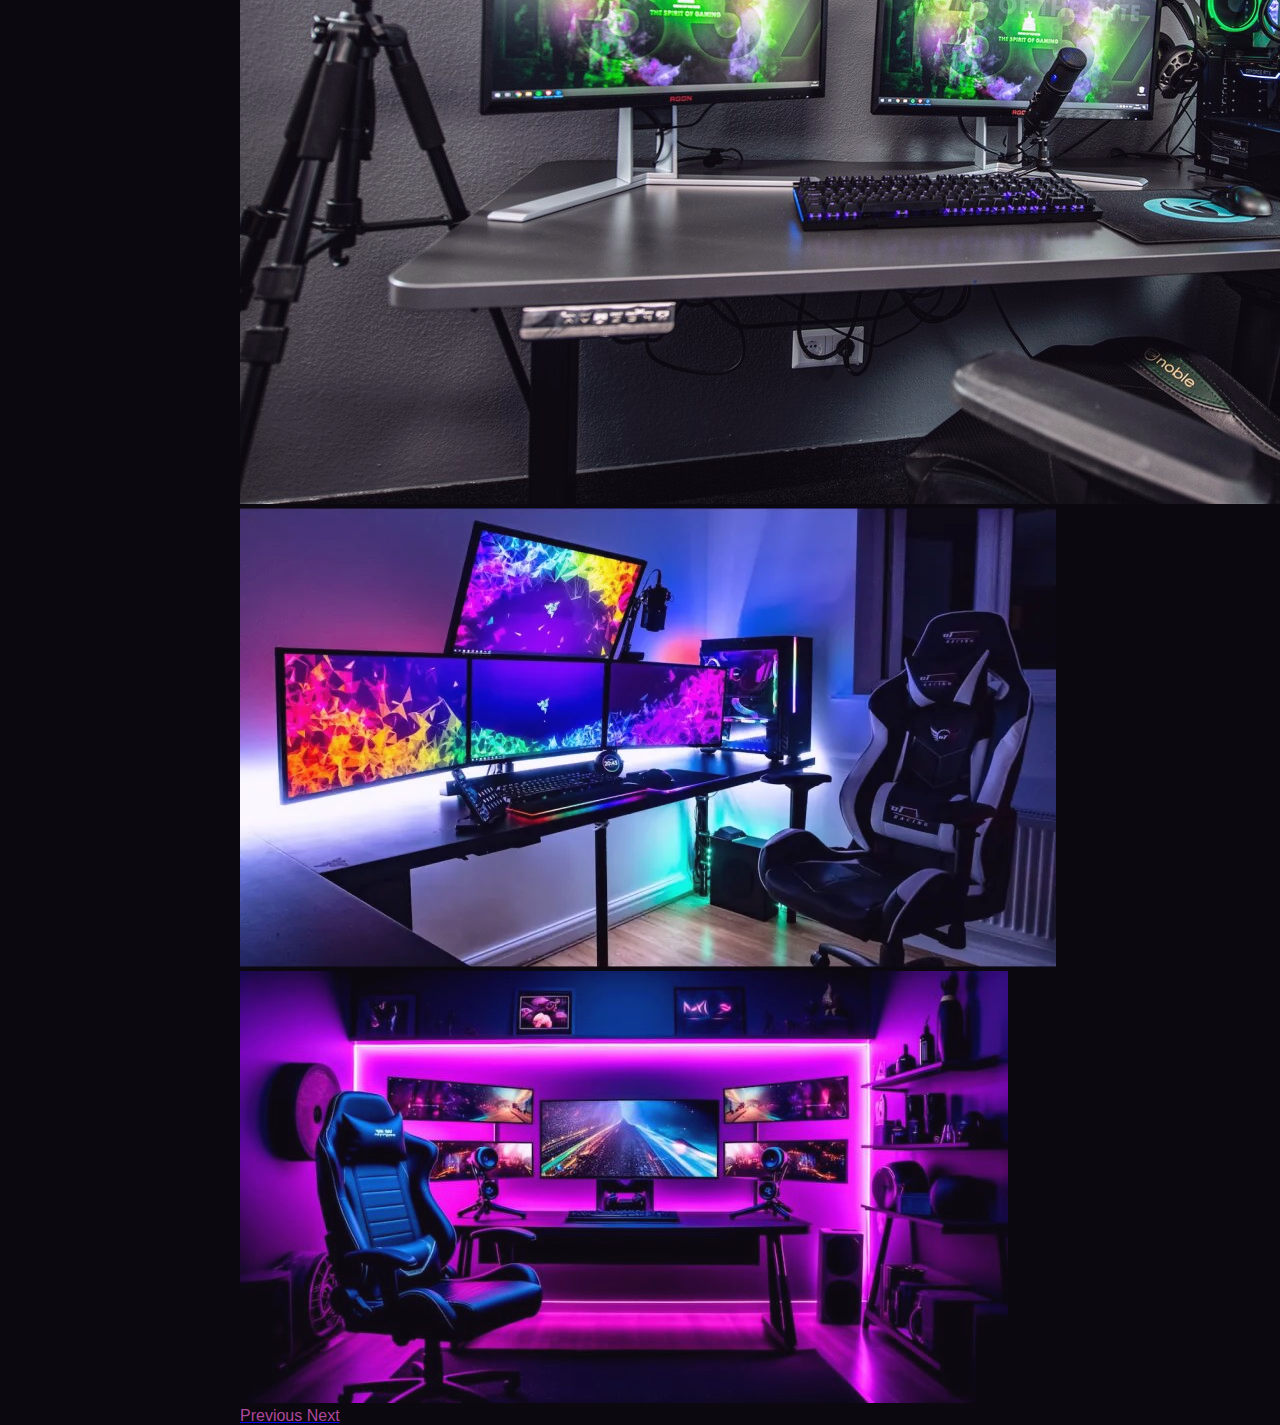
<file: pc.armados.html>
<!DOCTYPE html>
<html lang="en">
<head>
    <meta charset="UTF-8">
    <meta name="viewport" content="width=device-width, initial-scale=1.0">
    <title>PC ARMADOS</title>
    <link rel="stylesheet" href="https://cdn.jsdelivr.net/npm/bootstrap@4.6.2/dist/css/bootstrap.min.css" integrity="sha384-xOolHFLEh07PJGoPkLv1IbcEPTNtaed2xpHsD9ESMhqIYd0nLMwNLD69Npy4HI+N" crossorigin="anonymous">
    <link rel="stylesheet" href="style.css">
</head>
<body>
    <nav class="navbar navbar-dark bg-transparent navbar-expand-lg">
        <a class="navbar-brand" href="index.html">
            <img src='imagenes/logofactory.jpg' width="200" height="100" class="d-inline-block align-top" alt="Logo">
        </a>
        <button class="navbar-toggler" type="button" data-toggle="collapse" data-target="#navbarText" aria-controls="navbarText" aria-expanded="false" aria-label="Toggle navigation">
            <span class="navbar-toggler-icon"></span>
        </button>
        <div class="collapse navbar-collapse" id="navbarText">
            <ul class="navbar-nav mr-auto">
                <li class="nav-item active">
                    <a class="nav-link" href="pc.armados.html">PC armados <span class="sr-only">(current)</span></a>
                </li>
                <li class="nav-item">
                    <a class="nav-link" href="Labortorios.html">Laboratorios</a>
                </li>
                <li class="nav-item">
                    <a class="nav-link" href="contacto.html">Contacto</a>
                </li>
                <li class="nav-item dropdown">
                    <a class="nav-link dropdown-toggle" href="#" id="navbarDropdown" role="button" data-toggle="dropdown" aria-haspopup="true" aria-expanded="false">
                        Categorias
                    </a>
                    <div class="dropdown-menu" aria-labelledby="navbarDropdown">
                        <a class="dropdown-item" href="pc.gamer.html">PC GAMERS</a>
                        <a class="dropdown-item" href="workstations.html">WORKSTATIONS</a>
                        <div class="dropdown-divider"></div>
                        <a class="dropdown-item" href="home.office.html">OFICINA-HOME OFFICE</a>
                    </div>
                </li>
                <a href="carritodecompras.html">
                <img src='imagenes/carrito-de-compras.png' width="40" height="40" class="d-inline-block align-top" alt="Carrito de compras">
                </a>
            </ul>
            <a href="index.html">
                <button>INICIO</button>
            </a>
        </div>
    </nav>
    <h1 class="text-center">PC ARMADOS</h1>
    <div class="custom-container">
        <div id="carouselExampleControls" class="carousel slide" data-ride="carousel">
            <div class="carousel-inner">
                <div class="carousel-item active">
                    <img class="d-block w-100" src="imagenes/PCARMADO2.jpg" alt="First slide">
                </div>
                <div class="carousel-item">
                    <img class="d-block w-100" src="imagenes/PCARMADO1.jpg" alt="Second slide">
                </div>
                <div class="carousel-item">
                    <img class="d-block w-100" src="imagenes/PCARMADO3.webp" alt="Third slide">
                </div>
                <div class="carousel-item">
                    <img class="d-block w-100" src="imagenes/pcgamer4.jpg" alt="Third slide">
                </div>
            </div>
            <a class="carousel-control-prev" href="#carouselExampleControls" role="button" data-slide="prev">
                <span class="carousel-control-prev-icon" aria-hidden="true"></span>
                <span class="sr-only">Previous</span>
            </a>
            <a class="carousel-control-next" href="#carouselExampleControls" role="button" data-slide="next">
                <span class="carousel-control-next-icon" aria-hidden="true"></span>
                <span class="sr-only">Next</span>
            </a>
        </div>
    </div>

    
    
    <script src="https://code.jquery.com/jquery-3.5.1.slim.min.js"></script>
    <script src="https://cdn.jsdelivr.net/npm/@popperjs/core@2.5.3/dist/umd/popper.min.js"></script>
    <script src="https://cdn.jsdelivr.net/npm/bootstrap@4.6.2/dist/js/bootstrap.min.js"></script>
    <script>
        // Activar el carrusel y configurar la velocidad de cambio
        $('.carousel').carousel({
            interval: 2000 // Cambia cada 2 segundos
        });
    </script>
</body>
</html>
</file>
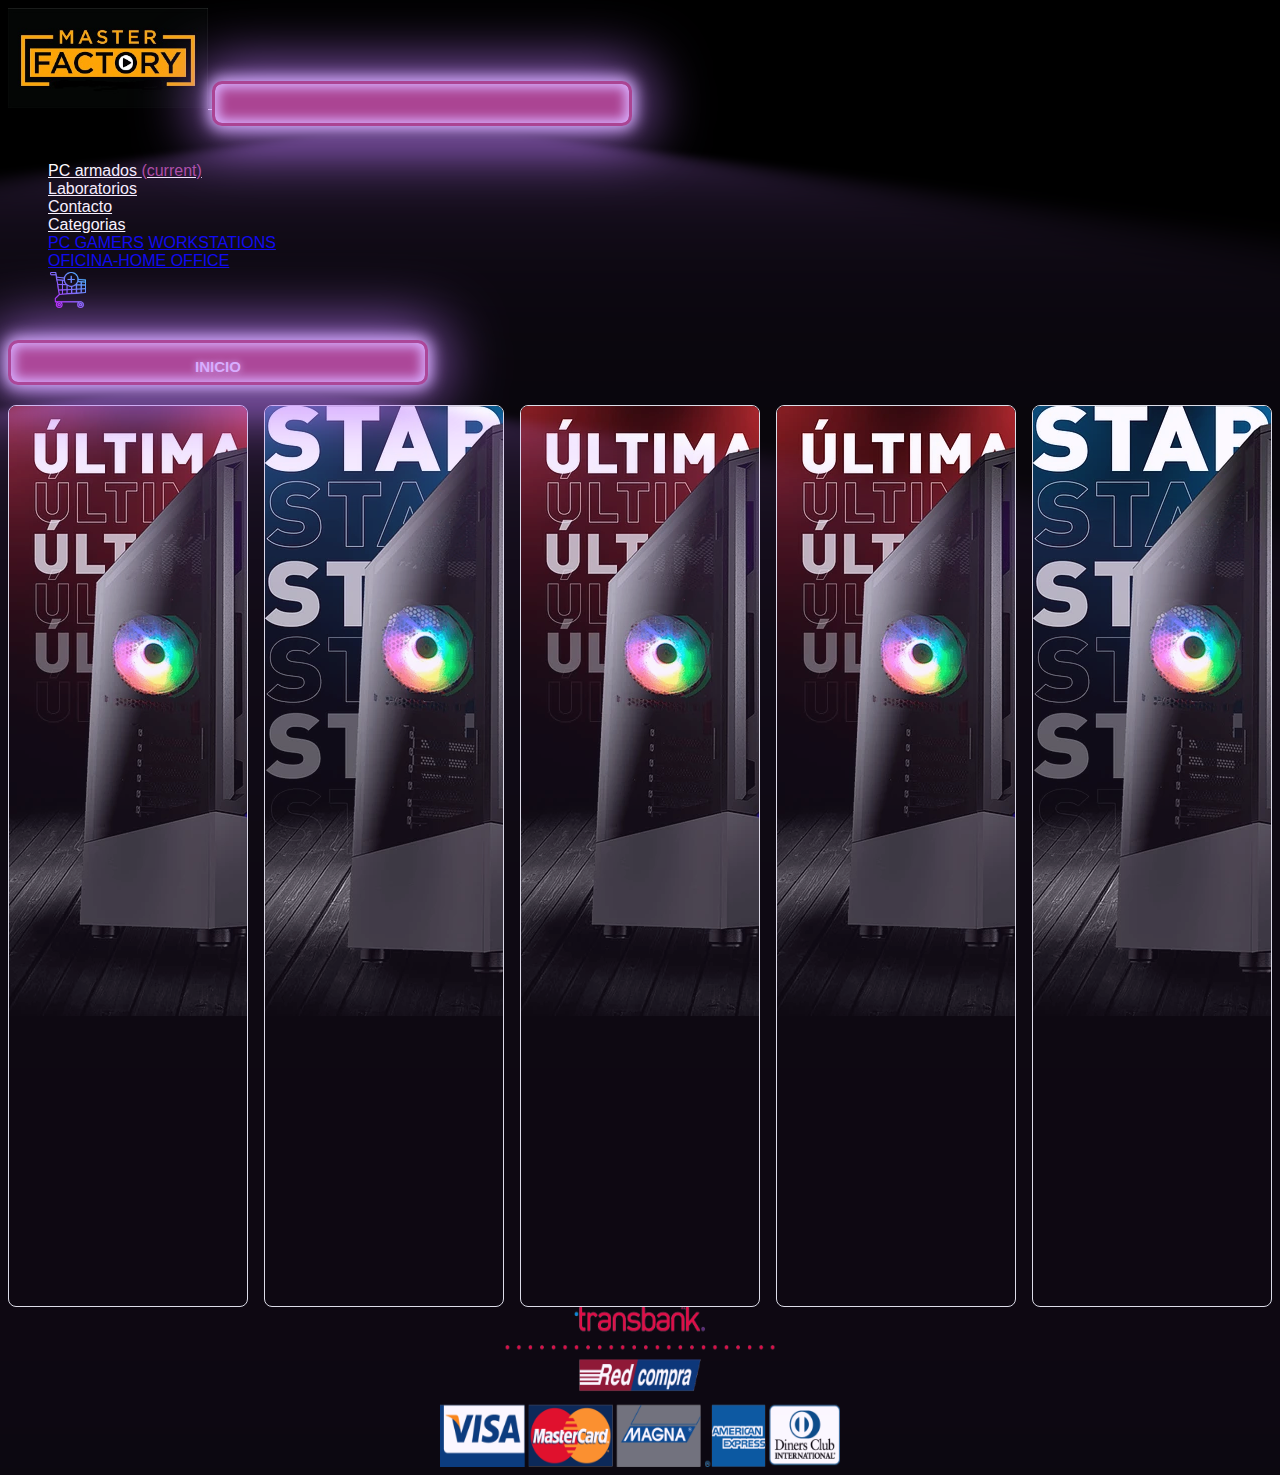
<file: pc.gamer.html>
<!DOCTYPE html>
<html lang="es">
<head>
    <meta charset="UTF-8">
    <meta name="viewport" content="width=device-width, initial-scale=1.0">
    <title>PC GAMERS</title>
    <link rel="stylesheet" href="https://cdn.jsdelivr.net/npm/bootstrap@4.6.2/dist/css/bootstrap.min.css" integrity="sha384-xOolHFLEh07PJGoPkLv1IbcEPTNtaed2xpHsD9ESMhqIYd0nLMwNLD69Npy4HI+N" crossorigin="anonymous">
    <link rel="stylesheet" href="style.css">
</head>
<body>
    <nav class="navbar navbar-dark bg-transparent navbar-expand-lg">
        <a class="navbar-brand" href="index.html">
            <img src='imagenes/logofactory.jpg' width="200" height="100" class="d-inline-block align-top" alt="Logo">
        </a>
        <button class="navbar-toggler" type="button" data-toggle="collapse" data-target="#navbarText" aria-controls="navbarText" aria-expanded="false" aria-label="Toggle navigation">
            <span class="navbar-toggler-icon"></span>
        </button>
        <div class="collapse navbar-collapse" id="navbarText">
            <ul class="navbar-nav mr-auto">
                <li class="nav-item active">
                    <a class="nav-link" href="pc.armados.html">PC armados <span class="sr-only">(current)</span></a>
                </li>
                <li class="nav-item">
                    <a class="nav-link" href="Labortorios.html">Laboratorios</a>
                </li>
                <li class="nav-item">
                    <a class="nav-link" href="contacto.html">Contacto</a>
                </li>
                <li class="nav-item dropdown">
                    <a class="nav-link dropdown-toggle" href="#" id="navbarDropdown" role="button" data-toggle="dropdown" aria-haspopup="true" aria-expanded="false">
                        Categorias
                    </a>
                    <div class="dropdown-menu" aria-labelledby="navbarDropdown">
                        <a class="dropdown-item" href="pc.gamer.html">PC GAMERS</a>
                        <a class="dropdown-item" href="workstations.html">WORKSTATIONS</a>
                        <div class="dropdown-divider"></div>
                        <a class="dropdown-item" href="home.office.html">OFICINA-HOME OFFICE</a>
                    </div>
                </li>
                <a href="carritodecompras.html">
                    <img src='imagenes/carrito-de-compras.png' width="40" height="40" class="d-inline-block align-top" alt="Carrito de compras">
                </a>
            </ul>
            <a href="index.html">
                <button>Inicio</button>
            </a>
        </div>
    </nav>

    <div class="container">
        <div class="card-container">
            <div class="card">
                <img class="card-img-top" src="imagenes/PCGAMER1.webp" alt="Image 1">
                <div class="card-body">
                    <h5 class="card-title">PC GAMER GTX 1650 / AMD RYZEN 3 3200G / 16 RAM 3200Mhz</h5>
                    <p class="card-text">
                        EFECTIVO/TRANSFERENCIA<br>
                        <span class="new-price">$479.990</span>
                        <span class="old-price">$634.990</span><br>
                        TARJETA CRÉDITO/DÉBITO<br>
                        <span class="new-price">$505.253</span>
                        <span class="old-price">$634.990</span>
                    </p>
                    <button onclick="addToCart('PC GAMER GTX 1650 / AMD RYZEN 3 3200G', 479990)" class="btn btn-primary">Añadir al carro</button>
                </div>
            </div>
            <div class="card">
                <img class="card-img-top" src="imagenes/PCGAMER2.webp" alt="Image 2">
                <div class="card-body">
                    <h5 class="card-title">PC GAMER INTEL I3 14100F / RTX 3050 / 16 RAM 3200Mhz / 512 Gb M.2</h5>
                    <p class="card-text">
                        EFECTIVO/TRANSFERENCIA<br>
                        <span class="new-price">$654.990</span>
                        <span class="old-price">$785.568</span><br>
                        TARJETA CRÉDITO/DÉBITO<br>
                        <span class="new-price">$689.463</span>
                        <span class="old-price">$785.568</span>
                    </p>
                    <button onclick="addToCart('PC GAMER INTEL I3 14100F / RTX 3050', 654990)" class="btn btn-primary">Añadir al carro</button>
                </div>
            </div>
            <div class="card">
                <img class="card-img-top" src="imagenes/PCGAMER3.webp" alt="Image 3">
                <div class="card-body">
                    <h5 class="card-title">PC GAMER AMD RYZEN 3 3200G / GTX 1650 / 16GB RAM 3200 Mhz / SSD 512 Gb</h5>
                    <p class="card-text">
                        EFECTIVO/TRANSFERENCIA<br>
                        <span class="new-price">$479.990 </span>
                        <span class="old-price">$634.990</span><br>
                        TARJETA CRÉDITO/DÉBITO<br>
                        <span class="new-price">$505.253 </span>
                        <span class="old-price">$634.990</span>
                    </p>
                    <button onclick="addToCart('PC GAMER AMD RYZEN 3 3200G / GTX 1650', 479990)" class="btn btn-primary">Añadir al carro</button>
                </div>
            </div>
            <div class="card">
                <img class="card-img-top" src="imagenes/PCGAMER4.webp" alt="Image 4">
                <div class="card-body">
                    <h5 class="card-title">PC GAMER AMD RYZEN 3 3200G / RTX 3050 / 16GB RAM 3200 Mhz / SSD 512 Gb</h5>
                    <p class="card-text">
                        EFECTIVO/TRANSFERENCIA<br>
                        <span class="new-price">$519.990 </span>
                        <span class="old-price">$694.726</span><br>
                        TARJETA CRÉDITO/DÉBITO<br>
                        <span class="new-price">$547.358</span>
                        <span class="old-price">$694.726</span>
                    </p>
                    <button onclick="addToCart('PC GAMER AMD RYZEN 3 3200G / RTX 3050', 519990)" class="btn btn-primary">Añadir al carro</button>
                </div>
            </div>
            <div class="card">
                <img class="card-img-top" src="imagenes/PCGAMER5.webp" alt="Image 5">
                <div class="card-body">
                    <h5 class="card-title">PC GAMER INTEL I3 14100F / RTX 3050 / 16 RAM 3200Mhz</h5>
                    <p class="card-text">
                        EFECTIVO/TRANSFERENCIA<br>
                        <span class="new-price">$519.990 </span>
                        <span class="old-price">$694.726</span><br>
                        TARJETA CRÉDITO/DÉBITO<br>
                        <span class="new-price">$547.358</span>
                        <span class="old-price">$694.726</span>
                    </p>
                    <button onclick="addToCart('PC GAMER INTEL I3 14100F / RTX 3050', 519990)" class="btn btn-primary">Añadir al carro</button>
                </div>
            </div>
        </div>
    </div>

    <!-- Mensaje de confirmación -->
    <div id="mensaje-confirmacion" class="alert alert-success alert-dismissible fade show" role="alert" style="display: none;">
        Añadido al carro.
        <button type="button" class="close" data-dismiss="alert" aria-label="Close">
            <span aria-hidden="true">&times;</span>
        </button>
    </div>

    <a href="transbank.html">
      <img src='imagenes/transbank.png' class="mt-4" style="display: block; margin-left: auto; margin-right: auto; width: 400px; height: 160px;">
    </a>

    <script src="https://code.jquery.com/jquery-3.5.1.slim.min.js"></script>
    <script src="https://cdn.jsdelivr.net/npm/@popperjs/core@2.5.3/dist/umd/popper.min.js"></script>
    <script src="https://cdn.jsdelivr.net/npm/bootstrap@4.6.2/dist/js/bootstrap.min.js"></script>

    <script>
        // Función para añadir al carrito
        function addToCart(producto, precio) {
            // Obtener el carrito actual del localStorage
            var carrito = JSON.parse(localStorage.getItem('carrito')) || [];

            // Crear un nuevo objeto producto
            var nuevoProducto = {
                nombre: producto,
                precio: precio
            };

            // Agregar el nuevo producto al carrito
            carrito.push(nuevoProducto);

            // Guardar el carrito actualizado en localStorage
            localStorage.setItem('carrito', JSON.stringify(carrito));

            // Mostrar mensaje de confirmación
            $('#mensaje-confirmacion').css('display', 'block');

            // Redireccionar a la página de carrito de compras después de un pequeño retraso
            setTimeout(function() {
                window.location.href = 'carritodecompras.html';
            }, 1000);
        }
    </script>

</body>
</html>
</file>
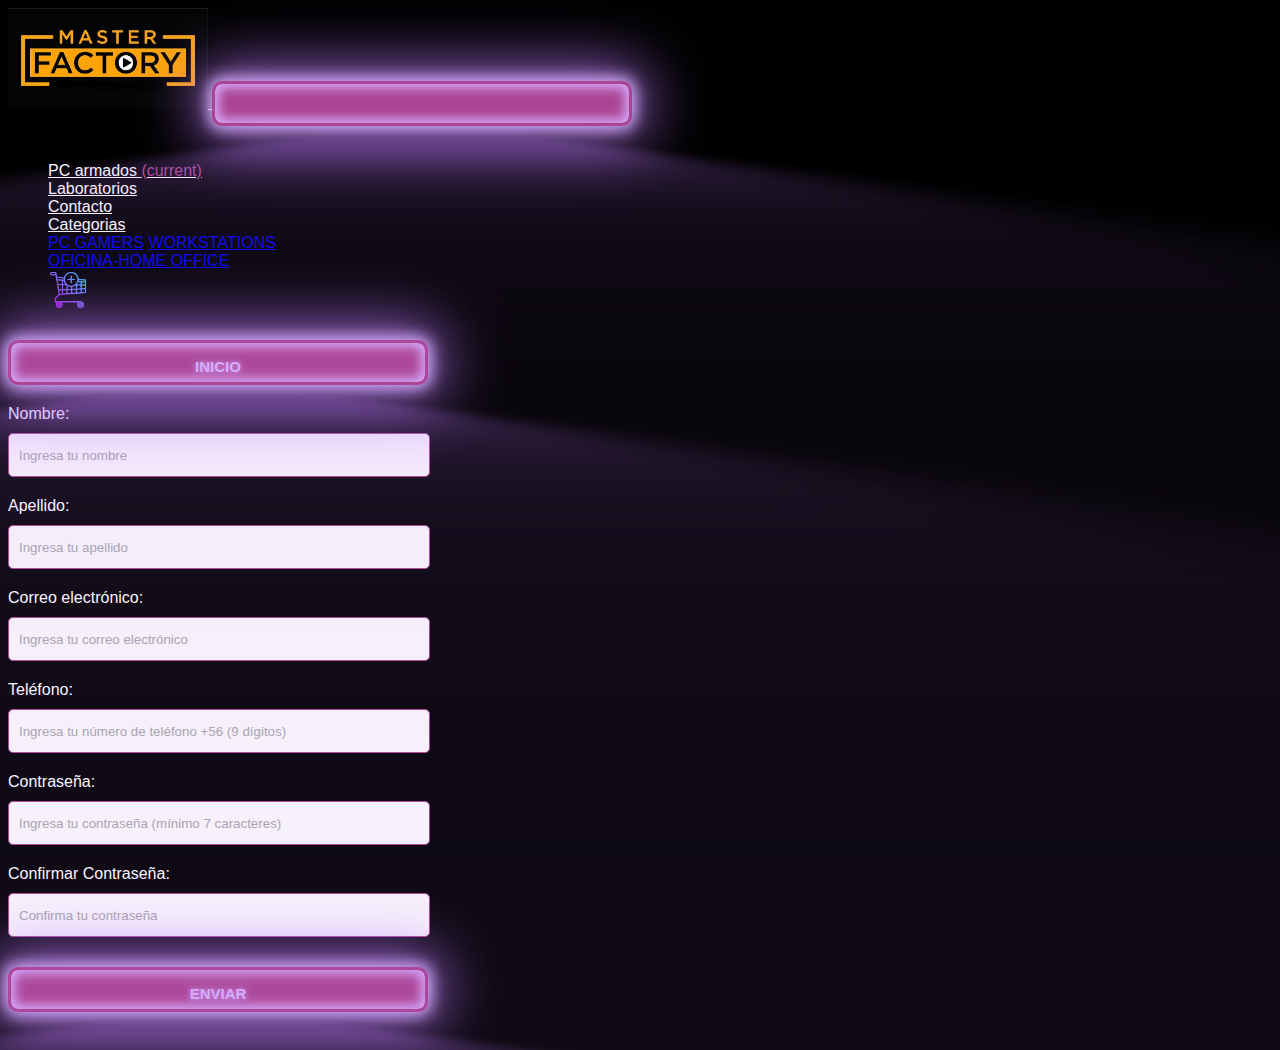
<file: registrarse.html>
<!DOCTYPE html>
<html lang="en">
<head>
    <meta charset="UTF-8">
    <meta name="viewport" content="width=device-width, initial-scale=1.0">
    <title>Registrarse</title>
    <link rel="stylesheet" href="https://cdn.jsdelivr.net/npm/bootstrap@4.6.2/dist/css/bootstrap.min.css" integrity="sha384-xOolHFLEh07PJGoPkLv1IbcEPTNtaed2xpHsD9ESMhqIYd0nLMwNLD69Npy4HI+N" crossorigin="anonymous">
    <link rel="stylesheet" href="style.css">
</head>
<body>
    <nav class="navbar navbar-dark bg-transparent navbar-expand-lg">
        <a class="navbar-brand" href="index.html">
            <img src="imagenes/logofactory.jpg" width="200" height="100" class="d-inline-block align-top" alt="Logo">
        </a>
        <button class="navbar-toggler" type="button" data-toggle="collapse" data-target="#navbarText" aria-controls="navbarText" aria-expanded="false" aria-label="Toggle navigation">
            <span class="navbar-toggler-icon"></span>
        </button>
        <div class="collapse navbar-collapse" id="navbarText">
            <ul class="navbar-nav mr-auto">
                <li class="nav-item active">
                    <a class="nav-link" href="pc.armados.html">PC armados <span class="sr-only">(current)</span></a>
                </li>
                <li class="nav-item">
                    <a class="nav-link" href="Labortorios.html">Laboratorios</a>
                </li>
                <li class="nav-item">
                    <a class="nav-link" href="contacto.html">Contacto</a>
                </li>
                <li class="nav-item dropdown">
                    <a class="nav-link dropdown-toggle" href="#" id="navbarDropdown" role="button" data-toggle="dropdown" aria-haspopup="true" aria-expanded="false">
                        Categorias
                    </a>
                    <div class="dropdown-menu" aria-labelledby="navbarDropdown">
                        <a class="dropdown-item" href="pc.gamer.html">PC GAMERS</a>
                        <a class="dropdown-item" href="workstations.html">WORKSTATIONS</a>
                        <div class="dropdown-divider"></div>
                        <a class="dropdown-item" href="home.office.html">OFICINA-HOME OFFICE</a>
                    </div>
                </li>
                <a href="carritodecompras.html">
                  <img src='imagenes/carrito-de-compras.png' width="40" height="40" class="d-inline-block align-top" alt="Carrito de compras">
                  </a>   </ul>
            <a href="index.html">
                <button>Inicio</button>
            </a>
        </div>
    </nav>

    <div class="container-bg">
        <div class="container mt-4">
            <form id="myForm2" class="needs-validation" novalidate>
                <div class="form-group">
                    <label for="nombre">Nombre:</label>
                    <input type="text" class="form-control" id="nombre" name="nombre" placeholder="Ingresa tu nombre" required>
                    <div class="invalid-feedback" id="nombreError" style="display: none;">Por favor ingresa tu nombre.</div>
                </div>
                <div class="form-group">
                    <label for="apellido">Apellido:</label>
                    <input type="text" class="form-control" id="apellido" name="apellido" placeholder="Ingresa tu apellido" required>
                    <div class="invalid-feedback" id="apellidoError" style="display: none;">Por favor ingresa tu apellido.</div>
                </div>
                <div class="form-group">
                    <label for="correo">Correo electrónico:</label>
                    <input type="email" class="form-control" id="correo" name="correo" placeholder="Ingresa tu correo electrónico" required>
                    <div class="invalid-feedback" id="correoError" style="display: none;">El correo electrónico debe tener el formato correcto (usuario@dominio.com).</div>
                </div>
                <div class="form-group">
                    <label for="telefono">Teléfono:</label>
                    <input type="text" class="form-control" id="telefono" name="telefono" placeholder="Ingresa tu número de teléfono +56 (9 dígitos)" pattern="[0-9]{9}" required>
                    <div class="invalid-feedback" id="telefonoError" style="display: none;">El número de teléfono debe tener 9 dígitos.</div>
                </div>
                <div class="form-group">
                    <label for="contraseña">Contraseña:</label>
                    <input type="password" class="form-control" id="contraseña" name="contraseña" placeholder="Ingresa tu contraseña (mínimo 7 caracteres)" minlength="7" required>
                    <div class="invalid-feedback" id="contraseñaError" style="display: none;">La contraseña debe tener al menos 7 caracteres.</div>
                </div>
                <div class="form-group">
                    <label for="confirmarContraseña">Confirmar Contraseña:</label>
                    <input type="password" class="form-control" id="confirmarContraseña" name="confirmarContraseña" placeholder="Confirma tu contraseña" required>
                    <div class="invalid-feedback" id="confirmarContraseñaError" style="display: none;">Las contraseñas no coinciden.</div>
                </div>
                <button type="submit">Enviar</button>
            </form>
        </div>
    </div>

    <script>
        document.addEventListener('DOMContentLoaded', function () {
            var form = document.getElementById('myForm2');

            form.addEventListener('submit', function (event) {
                event.preventDefault();
4
                var nombre = document.getElementById('nombre').value;
                var apellido = document.getElementById('apellido').value;
                var correo = document.getElementById('correo').value;
                var telefono = document.getElementById('telefono').value;
                var contraseña = document.getElementById('contraseña').value;
                var confirmarContraseña = document.getElementById('confirmarContraseña').value;

                // Validar formato de nombre
                if (nombre.trim() === '') {
                    document.getElementById('nombreError').style.display = 'block';
                    return;
                } else {
                    document.getElementById('nombreError').style.display = 'none';
                }

                // Validar formato de apellido
                if (apellido.trim() === '') {
                    document.getElementById('apellidoError').style.display = 'block';
                    return;
                } else {
                    document.getElementById('apellidoError').style.display = 'none';
                }

                // Validar formato de correo electrónico
                var expRegCorreo = /^[^\s@]+@[^\s@]+\.[^\s@]+$/;
                var correoValido = expRegCorreo.test(correo);

                if (!correoValido) {
                    document.getElementById('correoError').style.display = 'block';
                    return;
                } else {
                    document.getElementById('correoError').style.display = 'none';
                }

                // Validar longitud de contraseña (mínimo 7 caracteres)
                if (contraseña.length < 7) {
                    document.getElementById('contraseñaError').style.display = 'block';
                    return;
                } else {
                    document.getElementById('contraseñaError').style.display = 'none';
                }

                // Validar formato de número de teléfono (9 dígitos)
                var expRegTelefono = /^[0-9]{9}$/;
                var telefonoValido = expRegTelefono.test(telefono);

                if (!telefonoValido) {
                    document.getElementById('telefonoError').style.display = 'block';
                    return;
                } else {
                    document.getElementById('telefonoError').style.display = 'none';
                }

                // Validar que las contraseñas coincidan
                if (contraseña !== confirmarContraseña) {
                    document.getElementById('confirmarContraseñaError').style.display = 'block';
                    return;
                } else {
                    document.getElementById('confirmarContraseñaError').style.display = 'none';
                }

                // Mostrar mensaje de éxito y redirigir a la página de inicio
                alert('¡USUARIO REGISTRADO CON ÉXITO! ¡Bienvenido, ' + nombre + ' ' + apellido + '!');
                window.location.href = "index.html";
            });
        });
    </script>

    <script src="https://code.jquery.com/jquery-3.5.1.slim.min.js"></script>
    <script src="https://cdn.jsdelivr.net/npm/@popperjs/core@2.5.3/dist/umd/popper.min.js"></script>
    <script src="https://cdn.jsdelivr.net/npm/bootstrap@4.6.2/dist/js/bootstrap.min.js"></script>
</body>
</html>
</file>
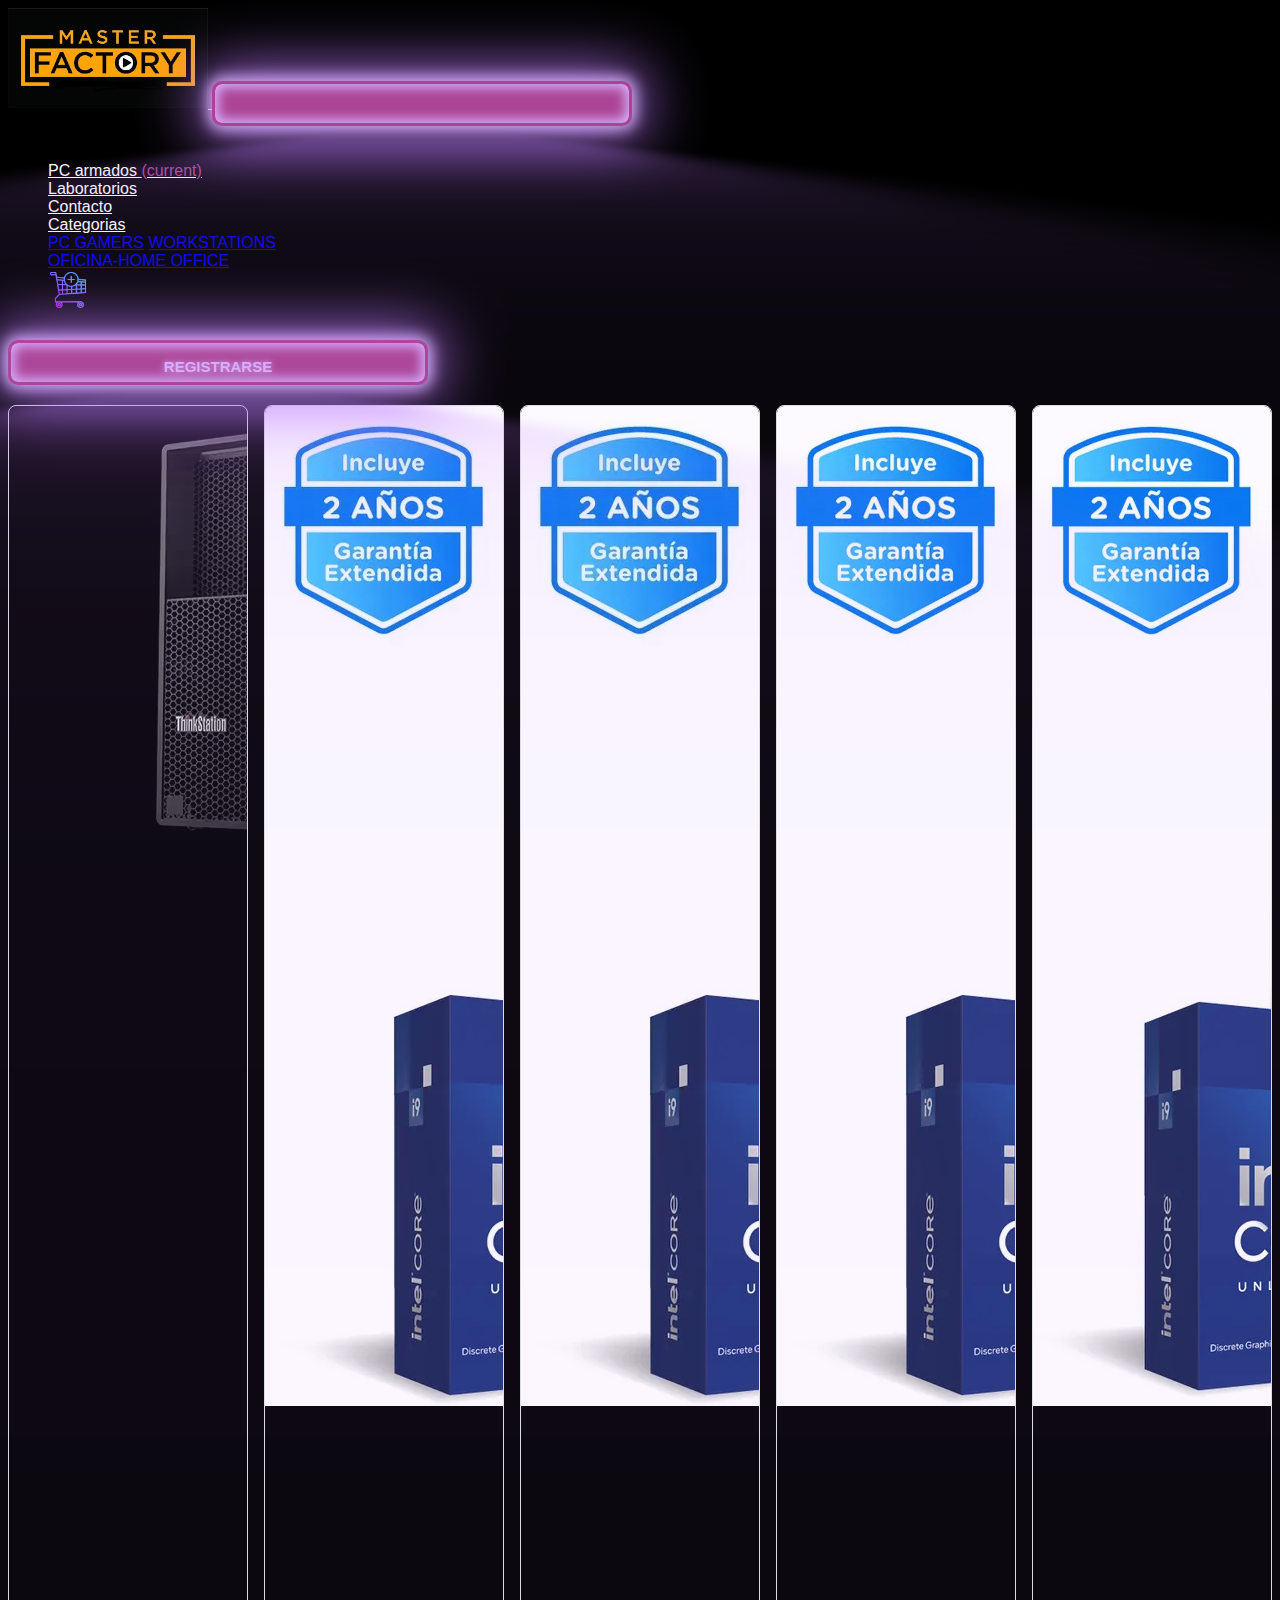
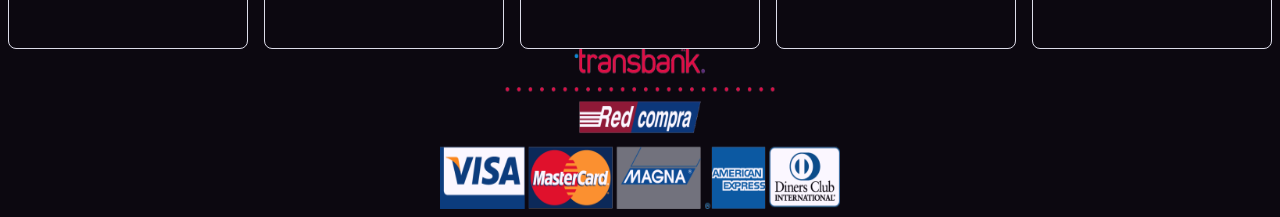
<file: workstations.html>
<!DOCTYPE html>
<html lang="en">
<head>
    <meta charset="UTF-8">
    <meta name="viewport" content="width=device-width, initial-scale=1.0">
    <title>WORKSTATIONS</title>
    <link rel="stylesheet" href="https://cdn.jsdelivr.net/npm/bootstrap@4.6.2/dist/css/bootstrap.min.css" integrity="sha384-xOolHFLEh07PJGoPkLv1IbcEPTNtaed2xpHsD9ESMhqIYd0nLMwNLD69Npy4HI+N" crossorigin="anonymous">
    <link rel="stylesheet" href="style.css">
</head>
<style>
   
</style>

<body>
    <nav class="navbar navbar-dark bg-transparent navbar-expand-lg">
        <a class="navbar-brand" href="index.html">
            <img src='imagenes/logofactory.jpg' width="200" height="100" class="d-inline-block align-top" alt="Logo">
        </a>
        <button class="navbar-toggler" type="button" data-toggle="collapse" data-target="#navbarText" aria-controls="navbarText" aria-expanded="false" aria-label="Toggle navigation">
            <span class="navbar-toggler-icon"></span>
        </button>
        <div class="collapse navbar-collapse" id="navbarText">
            <ul class="navbar-nav mr-auto">
                <li class="nav-item active">
                    <a class="nav-link" href="pc.armados.html">PC armados <span class="sr-only">(current)</span></a>
                </li>
                <li class="nav-item">
                    <a class="nav-link" href="Labortorios.html">Laboratorios</a>
                </li>
                <li class="nav-item">
                    <a class="nav-link" href="contacto.html">Contacto</a>
                </li>
                <li class="nav-item dropdown">
                    <a class="nav-link dropdown-toggle" href="#" id="navbarDropdown" role="button" data-toggle="dropdown" aria-haspopup="true" aria-expanded="false">
                        Categorias
                    </a>
                    <div class="dropdown-menu" aria-labelledby="navbarDropdown">
                        <a class="dropdown-item" href="pc.gamer.html">PC GAMERS</a>
                        <a class="dropdown-item" href="workstations.html">WORKSTATIONS</a>
                        <div class="dropdown-divider"></div>
                        <a class="dropdown-item" href="home.office.html">OFICINA-HOME OFFICE</a>
                    </div>
                </li>
                <a href="carritodecompras.html">
                  <img src='imagenes/carrito-de-compras.png' width="40" height="40" class="d-inline-block align-top" alt="Carrito de compras">
                  </a>
            </ul>
            <a href="registrarse.html">
                <button>Registrarse</button>
            </a>
        </div>
    </nav>
    <div class="container">
      <div class="card-container">
          <div class="card">
              <img class="card-img-top" src="imagenes/WORKSTATION1.avif" alt="Image 1">
              <div class="card-body">
                  <h5 class="card-title">ThinkStation P3 Tower ¡Personalizable!</h5>
                  <br class="card-text">
                    <span class="new-price">$2.371.373</span>
                      <span class="old-price">Precio web   
                        $3.161.831</span><br>
                        Ahorra $790.458
                        <strong>-25% de descuento</strong>
                  </p>
                  <button onclick="addToCart('ThinkStation P3 Tower ¡Personalizable!', 2371373)" class="btn btn-primary">Añadir al carro</button>
              </div>
          </div>
          <div class="card">
              <img class="card-img-top" src="imagenes/WORKSTATION2.webp" alt="Image 2">
              <div class="card-body">
                  <h5 class="card-title">PC Workstation Intel Core i9-14900K, 128GB RAM, 1TB NVMe 4.0, WiFi 7</h5>
                <p class="card-text">
                      <span class="new-price">  $2.326.170</span>
                      Con Transferencia electrónica
                      
                      <span class="new-price">$2.454.110 </span> 
                      Con tarjeta crédito/débito
                  </p>
                  <button onclick="addToCart('PC Workstation Intel Core i9-14900K, 128GB RAM, 1TB NVMe 4.0, WiFi 7', 2326170,'Con transferencia electronica',
                   2454110, 'Con trajetas de Crédito/Débito')" class="btn btn-primary">Añadir al carro</button>
              </div>
          </div>
          <div class="card">
              <img class="card-img-top" src="imagenes/WORKSTATION3.webp" alt="Image 3">
              <div class="card-body">
                  <h5 class="card-title">PC Workstation Core i9-14900KF, RTX 4090, 64GB DDR5, 1TB NVMe, WiFi 7</h5>
                  <p class="card-text">
                      <span class="new-price"> $4.429.740</span>
                      Con Transferencia electrónica
                      
                      <span class="new-price">$4.673.380 </span> 
                      Con tarjeta crédito/débito
                  </p>
                  <button onclick="addToCart('PC Workstation Core i9-14900KF, RTX 4090, 64GB DDR5, 1TB NVMe, WiFi 7', 4429740,'Con transferencia electronica',
                  4673380,'Con trajeta débito/credito')" class="btn btn-primary">Añadir al carro</button>
              </div>
          </div>
          <div class="card">
              <img class="card-img-top" src="imagenes/WORKSTATION4.webp" alt="Image 4">
              <div class="card-body">
                  <h5 class="card-title">PC Workstation Core i9-14900KF, RTX 4090, 128GB DDR5, 2TB NVMe, WiFi 7</h5>
                  <p class="card-text">
                    <span class="new-price"> $4.429.740</span>
                    Con Transferencia electrónica
                    
                    <span class="new-price">$4.673.380 </span> 
                    Con tarjeta crédito/débito
                  </p>
                  <button onclick="addToCart('PC Workstation Core i9-14900KF, RTX 4090, 128GB DDR5, 2TB NVMe, WiFi 7', 4429740,'Con transferencia electronica',
                  4673380,'Con trajeta débito/credito')" class="btn btn-primary">Añadir al carro</button>
              </div>
          </div>
          <div class="card">
              <img class="card-img-top" src="imagenes/WORKSTATION5.webp" alt="Image 5">
              <div class="card-body">
                  <h5 class="card-title">Workstation Intel Core i9-14900KF RTX 4070Ti SUPER 128GB DDR5 4TB NVMe WiFi 6</h5>
                  <p class="card-text">
                    <span class="new-price">$3.526.210</span>
                    Con Transferencia electrónica
                    
                    <span class="new-price">$3.720.160 </span> 
                    Con tarjeta crédito/débito
                  </p>
                  <button onclick="addToCart('Workstation Intel Core i9-14900KF RTX 4070Ti SUPER 128GB DDR5 4TB NVMe WiFi 6',3526210,'Con transferencia electronica',
                  3720160 ,'Con trajeta débito/credito')" class="btn btn-primary">Añadir al carro</button>
              </div>
          </div>
      </div>
  </div>

  <!-- Mensaje de confirmación -->
  <div id="mensaje-confirmacion" class="alert alert-success alert-dismissible fade show" role="alert" style="display: none;">
      Añadido al carro.
      <button type="button" class="close" data-dismiss="alert" aria-label="Close">
          <span aria-hidden="true">&times;</span>
      </button>
  </div>

  <script>
      // Función para añadir al carrito
      function addToCart(producto, precio) {
          // Obtener el carrito actual del localStorage
          var carrito = JSON.parse(localStorage.getItem('carrito')) || [];

          // Crear un nuevo objeto producto
          var nuevoProducto = {
              nombre: producto,
              precio: precio
          };

          // Agregar el nuevo producto al carrito
          carrito.push(nuevoProducto);

          // Guardar el carrito actualizado en localStorage
          localStorage.setItem('carrito', JSON.stringify(carrito));

          // Mostrar mensaje de confirmación
          $('#mensaje-confirmacion').css('display', 'block');

          // Redireccionar a la página de carrito de compras después de un pequeño retraso
          setTimeout(function() {
              window.location.href = 'carritodecompras.html';
          }, 1000);
      }
  </script>
    <a href="transbank.html">
      <img src='imagenes/transbank.png' class="mt-4" style="display: block; margin-left: auto; margin-right: auto; width: 400px; height: 160px;">
    </a>
        
    </body>
    <script src="https://code.jquery.com/jquery-3.5.1.slim.min.js"></script>
    <script src="https://cdn.jsdelivr.net/npm/@popperjs/core@2.5.3/dist/umd/popper.min.js"></script>
    <script src="https://cdn.jsdelivr.net/npm/bootstrap@4.6.2/dist/js/bootstrap.min.js"></script>
</body>
</html>
</file>
<file: style.css>
body {
    background-color: black;
}

h1 {
    color: white;
    text-align: center;
}

.navbar-dark .navbar-brand,
.navbar-dark .navbar-nav .nav-link,
.navbar-dark .navbar-text {
    color: #ffffff; /* Color blanco para el texto */
}

.card-custom {
    background-color: black;
    color: white;
}

.carousel {
    width: 300x; /* Modifica el ancho del carrusel según tu preferencia */
    height: 100px; /* Modifica la altura del carrusel según tu preferencia */
}

.carousel-item img {
    width: auto; /* Hace que las imágenes se ajusten automáticamente al ancho del carrusel */
    height: auto; /* Hace que las imágenes conserven su proporción de aspecto */
}

h2 {
    color: white;
    text-align: center;
}

button {
    --glow-color: rgb(217, 176, 255);
    --glow-spread-color: rgba(191, 123, 255, 0.781);
    --enhanced-glow-color: rgb(231, 206, 255);
    --btn-color: rgb(100, 61, 136);
    border: .25em solid var(--glow-color);
    padding: 1em 3em;
    color: var(--glow-color);
    font-size: 15px;
    font-weight: bold;
    background-color: var(--btn-color);
    border-radius: 1em;
    outline: none;
    box-shadow: 0 0 1em .25em var(--glow-color),
            0 0 4em 1em var(--glow-spread-color),
            inset 0 0 .75em .25em var(--glow-color);
    text-shadow: 0 0 .5em var(--glow-color);
    position: relative;
    transition: all 0.3s;
}

button::after {
    pointer-events: none;
    content: "";
    position: absolute;
    top: 120%;
    left: 0;
    height: 100%;
    width: 100%;
    background-color: var(--glow-spread-color);
    filter: blur(2em);
    opacity: .7;
    transform: perspective(1.5em) rotateX(35deg) scale(1, .6);
}

button:hover {
    color: var(--btn-color);
    background-color: var(--glow-color);
    box-shadow: 0 0 1em .25em var(--glow-color),
            0 0 4em 2em var(--glow-spread-color),
            inset 0 0 .75em .25em var(--glow-color);
}

button:active {
    box-shadow: 0 0 0.6em .25em var(--glow-color),
            0 0 2.5em 2em var(--glow-spread-color),
            inset 0 0 .5em .25em var(--glow-color);
}

.center-text {
    text-align: center;
}

.form {
    display: flex;
    flex-direction: column;
    align-items: center; /* Agregado para centrar horizontalmente */
    justify-content: center; /* Agregado para centrar verticalmente */
    gap: 10px;
    max-width: 350px;
    padding: 20px;
    border-radius: 20px;
    position: relative;
    background-color: #1a1a1a;
    color: #fff;
    border: 1px solid #333;
}

.title {
    font-size: 28px;
    font-weight: 600;
    letter-spacing: -1px;
    position: relative;
    display: flex;
    align-items: center;
    padding-left: 30px;
    color: #00bfff;
}

.title::before {
    width: 18px;
    height: 18px;
}

.title::after {
    width: 18px;
    height: 18px;
    animation: pulse 1s linear infinite;
}

.title::before,
.title::after {
    position: absolute;
    content: "";
    height: 16px;
    width: 16px;
    border-radius: 50%;
    left: 0px;
    background-color: #00bfff;
}

.message, 
.signin {
    font-size: 14.5px;
    color: rgba(255, 255, 255, 0.7);
}

.signin {
    text-align: center;
}

.signin a:hover {
    text-decoration: underline royalblue;
}

.signin a {
    color: #00bfff;
}

.flex {
    display: flex;
    width: 100%;
    gap: 6px;
}

.form label {
    position: relative;
}

.form label .input {
    background-color: #333;
    color: #fff;
    width: 100%;
    padding: 20px 05px 05px 10px;
    outline: 0;
    border: 1px solid rgba(105, 105, 105, 0.397);
    border-radius: 10px;
}

.form label .input + span {
    color: rgba(255, 255, 255, 0.5);
    position: absolute;
    left: 10px;
    top: 0px;
    font-size: 0.9em;
    cursor: text;
    transition: 0.3s ease;
}

.form label .input:placeholder-shown + span {
    top: 12.5px;
    font-size: 0.9em;
}

.button-container {
    display: flex;
    background-color: black;
    width: 250px;
    height: 40px;
    align-items: center;
    justify-content: space-around;
    border-radius: 10px;
  }
  
  .button {
    outline: 0 !important;
    border: 0 !important;
    width: 40px;
    height: 40px;
    border-radius: 50%;
    background-color: transparent;
    display: flex;
    align-items: center;
    justify-content: center;
    color: #fff;
    transition: all ease-in-out 0.3s;
    cursor: pointer;
  }
  
  .button:hover {
    transform: translateY(-3px);
  }
  
  .icon {
    font-size: 20px;
  }
  label {
    color: white;
}

.content {
    display: flex;
    flex-direction: column;
    justify-content: flex-start;
    gap: 15px;
    width: 300px;
    height: 100px;
    position: relative;
    overflow: hidden;
    border-radius: 14px;
  }
  .content::before {
    content: "";
    position: absolute;
    left: 0%;
    top: 50%;
    transform: translateY(-50%);
    bottom: 0;
    width: 40px;
    height: 96px;
    background-image: linear-gradient(90deg, #ffffff1c, transparent);
    z-index: 2;
    border-radius: 10px 0 0 10px;
  }
  .content::after {
    content: "";
    position: absolute;
    right: 0%;
    top: 50%;
    transform: translateY(-50%);
    bottom: 0;
    width: 40px;
    height: 96px;
    background-image: linear-gradient(-90deg, #ffffff1c, transparent);
    z-index: 9;
    border-radius: 0 10px 10px 0;
  }
  .basic-marquee {
    display: flex;
    align-items: center;
    justify-content: center;
    gap: 10px;
    width: 100%;
  }
  .basic-marquee .button {
    transition: all 0.3s ease;
  }
  .basic-marquee .button:hover {
    transform: scale(1.1);
    cursor: pointer;
  }
  .basic-marquee-1 {
    animation: marquee 15s linear infinite;
  }
  .basic-marquee-2 {
    animation: marquee 21s linear infinite;
  }
  .benefits {
    display: flex;
    flex-direction: column;
    justify-content: center;
    gap: 15px;
    min-width: 900px;
    height: 100%;
    white-space: nowrap;
    overflow: hidden;
    position: absolute;
    inset: 0;
  }
  @keyframes marquee {
    0% {
      transform: translateX(-10%);
    }
    100% {
      transform: translateX(-50%);
    }
  }
  
  .basic-marquee svg {
    width: 40px;
  }
  .basic-marquee button {
    background-color: transparent;
    border: none;
    padding: 0;
    margin: 0;
    display: flex;
    align-items: center;
    justify-content: center;
  }
  .cls-1 {
    fill: #1ab7ea;
  }
  
  .cls-1,
  .cls-2 {
    fill-rule: evenodd;
  }
  
  .cls-2 {
    fill: #fff;
  }
  
  .cls-3 {
    fill: #ee8208;
    fill-rule: evenodd;
  }
  
  .cls-4 {
    fill: #fff;
  }
  
  .cls-5,
  .cls-6 {
    fill-rule: evenodd;
  }
  
  .cls-5 {
    fill: #48dd55;
  }
  .cls-6 {
    fill: #fff;
  }
  
  .cls-7 {
    fill: #0a66c2;
  }
  
  .cls-7,
  .cls-8 {
    fill-rule: evenodd;
  }
  
  .cls-8 {
    fill: #fff;
  }
  
  .cls-9 {
    fill: #10b7f4;
  }
  
  .cls-9,
  .cls-10 {
    fill-rule: evenodd;
  }
  
  .cls-10 {
    fill: #fff;
  }
  
  .cls-11 {
    fill: #1da1f2;
  }
  
  .cls-11,
  .cls-12 {
    fill-rule: evenodd;
  }
  
  .cls-12 {
    fill: #fff;
  }
  
  .cls-13 {
    fill: #ea4c89;
  }
  
  .cls-13,
  .cls-14 {
    fill-rule: evenodd;
  }
  
  .cls-14 {
    fill: #fff;
  }
  
  .cls-15 {
    fill: #1769ff;
  }
  
  .cls-15,
  .cls-16 {
    fill-rule: evenodd;
  }
  
  .cls-16 {
    fill: #fff;
  }
  
  .cls-17 {
    fill: #f26522;
  }
  
  .cls-17,
  .cls-18 {
    fill-rule: evenodd;
  }
  
  .cls-18 {
    fill: #fff;
  }
  footer{
    display: flex;
    justify-content: center;
    align-items: center;
  }
  .old-price {
    text-decoration: line-through;
    color: red;
  }
  .new-price {
    font-weight: bold;
    color:black;
  }

  .card-container {
    display: flex;
    flex-wrap: wrap;
    justify-content: center;
    gap: 1rem;
}

.card {
    flex: 1 1 calc(20% - 1rem); /* Ajusta el tamaño de las tarjetas según tus necesidades */
    box-sizing: border-box;
    border: 1px solid #dee2e6; /* Borde opcional para mejor visualización */
    border-radius: 8px;
    overflow: hidden; /* Para asegurar que las imágenes no sobresalgan */
}

.card-body {
    display: flex;
    flex-direction: column;
    align-items: center;
    height: 100%; /* Asegura que el cuerpo de la tarjeta ocupe todo el espacio vertical disponible */
    padding: 1rem; /* Espaciado interno */
}

.card-title {
    text-align: center;
    margin-bottom: 10px;
    flex-grow: 1; /* Ajusta el margen inferior del título según tu preferencia */
}

.card-text {
    text-align: center;
    margin-top: 0; /* Elimina el margen superior del card-text */
    margin-bottom: 0; /* Elimina el margen inferior del último párrafo */
    flex: 1; /* Asegura que el texto ocupe todo el espacio disponible verticalmente */
    display: flex;
    flex-direction: column;
    align-items: center;
}
.btn {
    margin-top: auto; /* Coloca el botón al final del cuerpo de la tarjeta */
}
/* Añade estas reglas a tu archivo style.css */
#mensaje-confirmacion {
  display: none;
  animation: fadeInOut 2s ease-out;
}

@keyframes fadeInOut {
  0% { opacity: 0; }
  10% { opacity: 1; }
  90% { opacity: 1; }
  100% { opacity: 0; }
}
.strong{
  flex-grow: 1; /* Ajusta el margen inferior del título según tu preferencia */
}
 /* Estilo para centrar el contenido */
 .custom-container {
  max-width: 800px; /* Ancho máximo del contenido */
  margin: auto; /* Centrar el contenido en pantallas más grandes */
}

/* Importación de fuentes de google fonts */ 
@import url(https://fonts.googleapis.com/css?family=Noto+Sans);


body{
  height: 100%; 
  font-family: 'Noto Sans', sans-serif;
 
}


.contact_form{  
  width: 460px; 
  height: auto;
  margin: 80px auto;
  border-radius: 10px;  
  padding-top: 30px;
  padding-bottom: 20px;  
  background-color: #fbfbfb; 
  padding-left: 30px; 
}


input{
  background-color: #fbfbfb; 
  width: 408px; 
  height: 40px; 
  border-radius: 5px;  
  border-style: solid; 
  border-width: 1px; 
  border-color: #ab4493; 
  margin-top: 10px;  
  padding-left: 10px;
  margin-bottom: 20px; 
}


textarea{
  background-color: #fbfbfb; 
  width: 405px; 
  height: 150px; 
  border-radius: 5px;  
  border-style: solid; 
  border-width: 1px; 
  border-color: #ab4493; 
  margin-top: 10px;  
  padding-left: 10px;
  margin-bottom: 20px; 
  padding-top: 15px; 
}


label{
  display: block; 
  float: center;  
}


button{
  height: 45px; 
  padding-left: 5px;
  padding-right: 5px;   
  margin-bottom: 20px; 
  margin-top: 10px;   
  text-transform: uppercase;
  background-color: #ab4493; 
  border-color: #ab4493; 
  border-style: solid; 
  border-radius: 10px;  
  width: 420px;   
  cursor: pointer;
}


button p{
  color: #fff; 
}


span{
  color: #ab4493; 
}


.aviso{
  font-size: 13px;  
  color: #0e0e0e;  
}


h1{
  font-size: 39px;  
  text-align: letf; 
  padding-bottom: 20px; 
  color: #ab4493;
}


h3{
  font-size: 16px; 
  padding-bottom: 30px;
  color: #0e0e0e;   
}


p{
  font-size: 14px; 
  color: #0e0e0e; 
}


::-webkit-input-placeholder {
 color: #a8a8a8;
}


::-webkit-textarea-placeholder {
 color: #a8a8a8;
}


.formulario input:focus{
  outline:0;
  border: 1px solid #97d848;
}


.formulario textarea:focus{
  outline:0;
  border: 1px solid #97d848;
}
</file>
